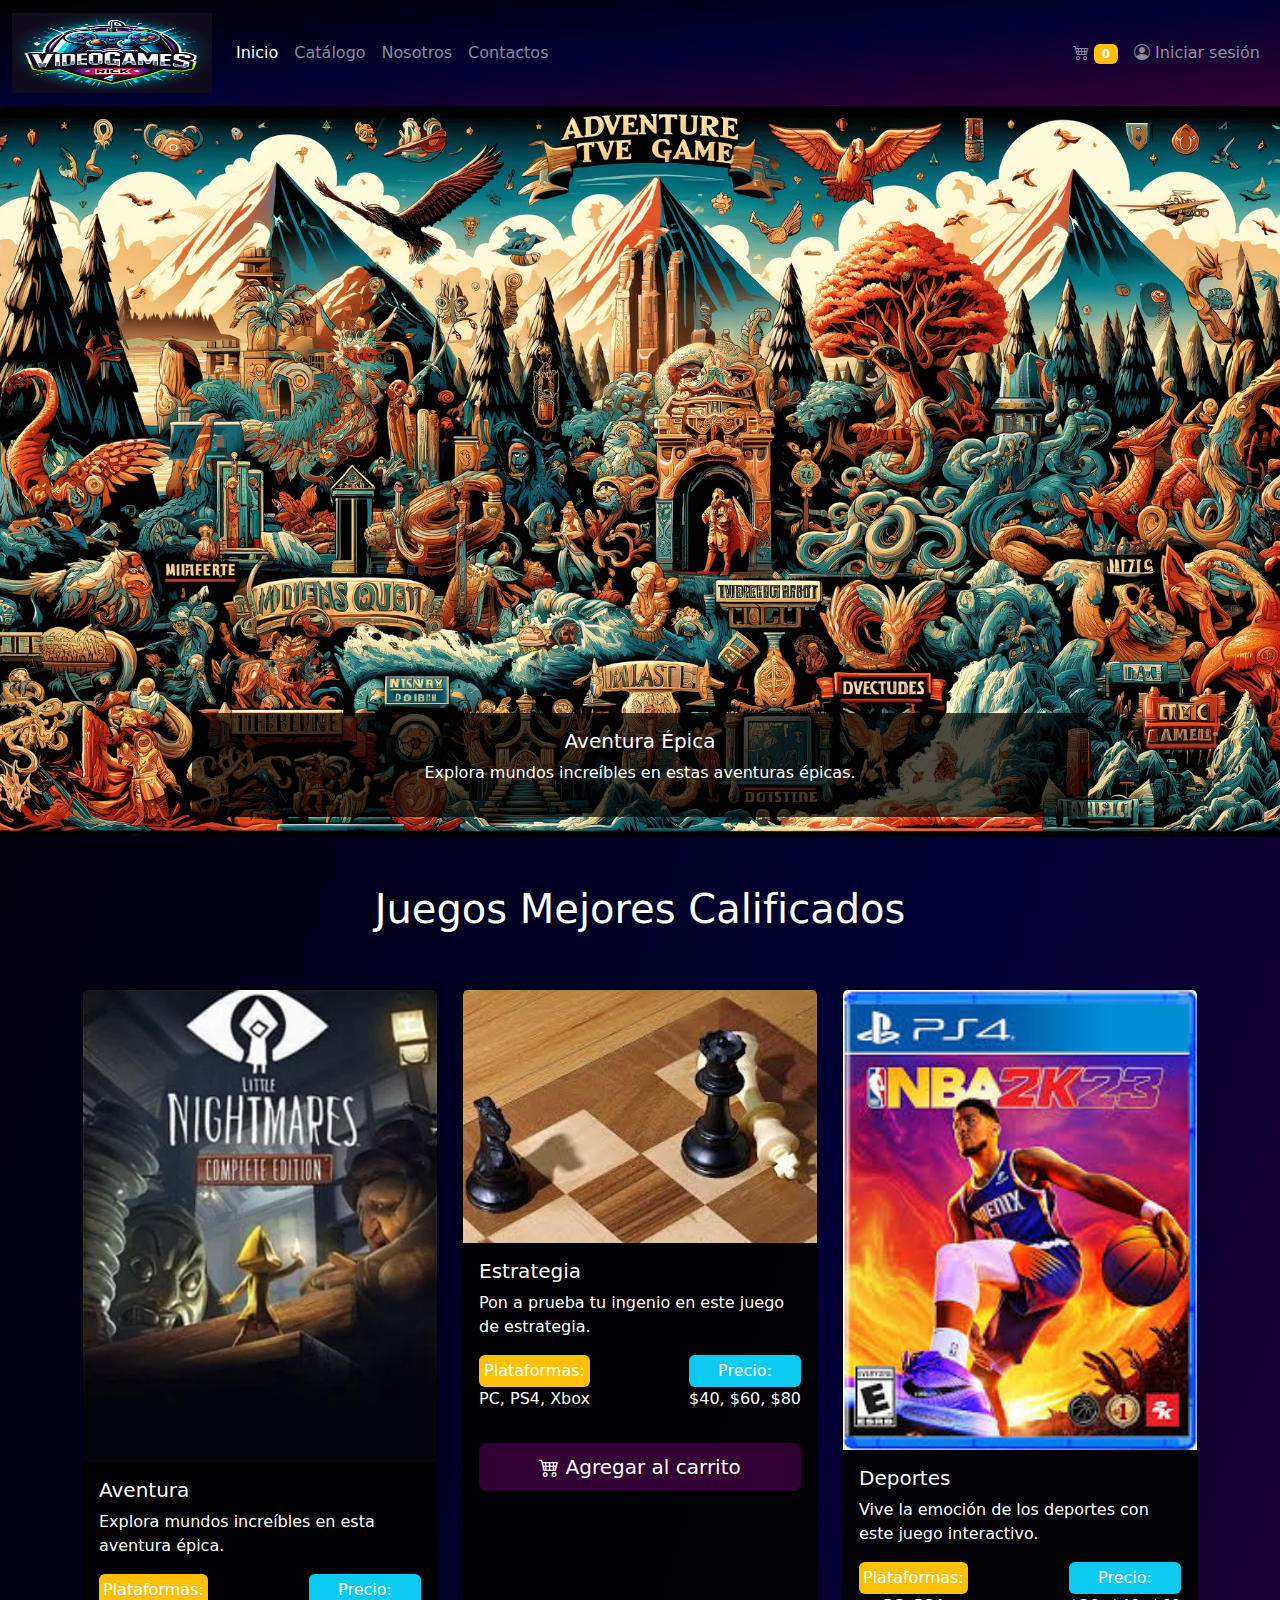
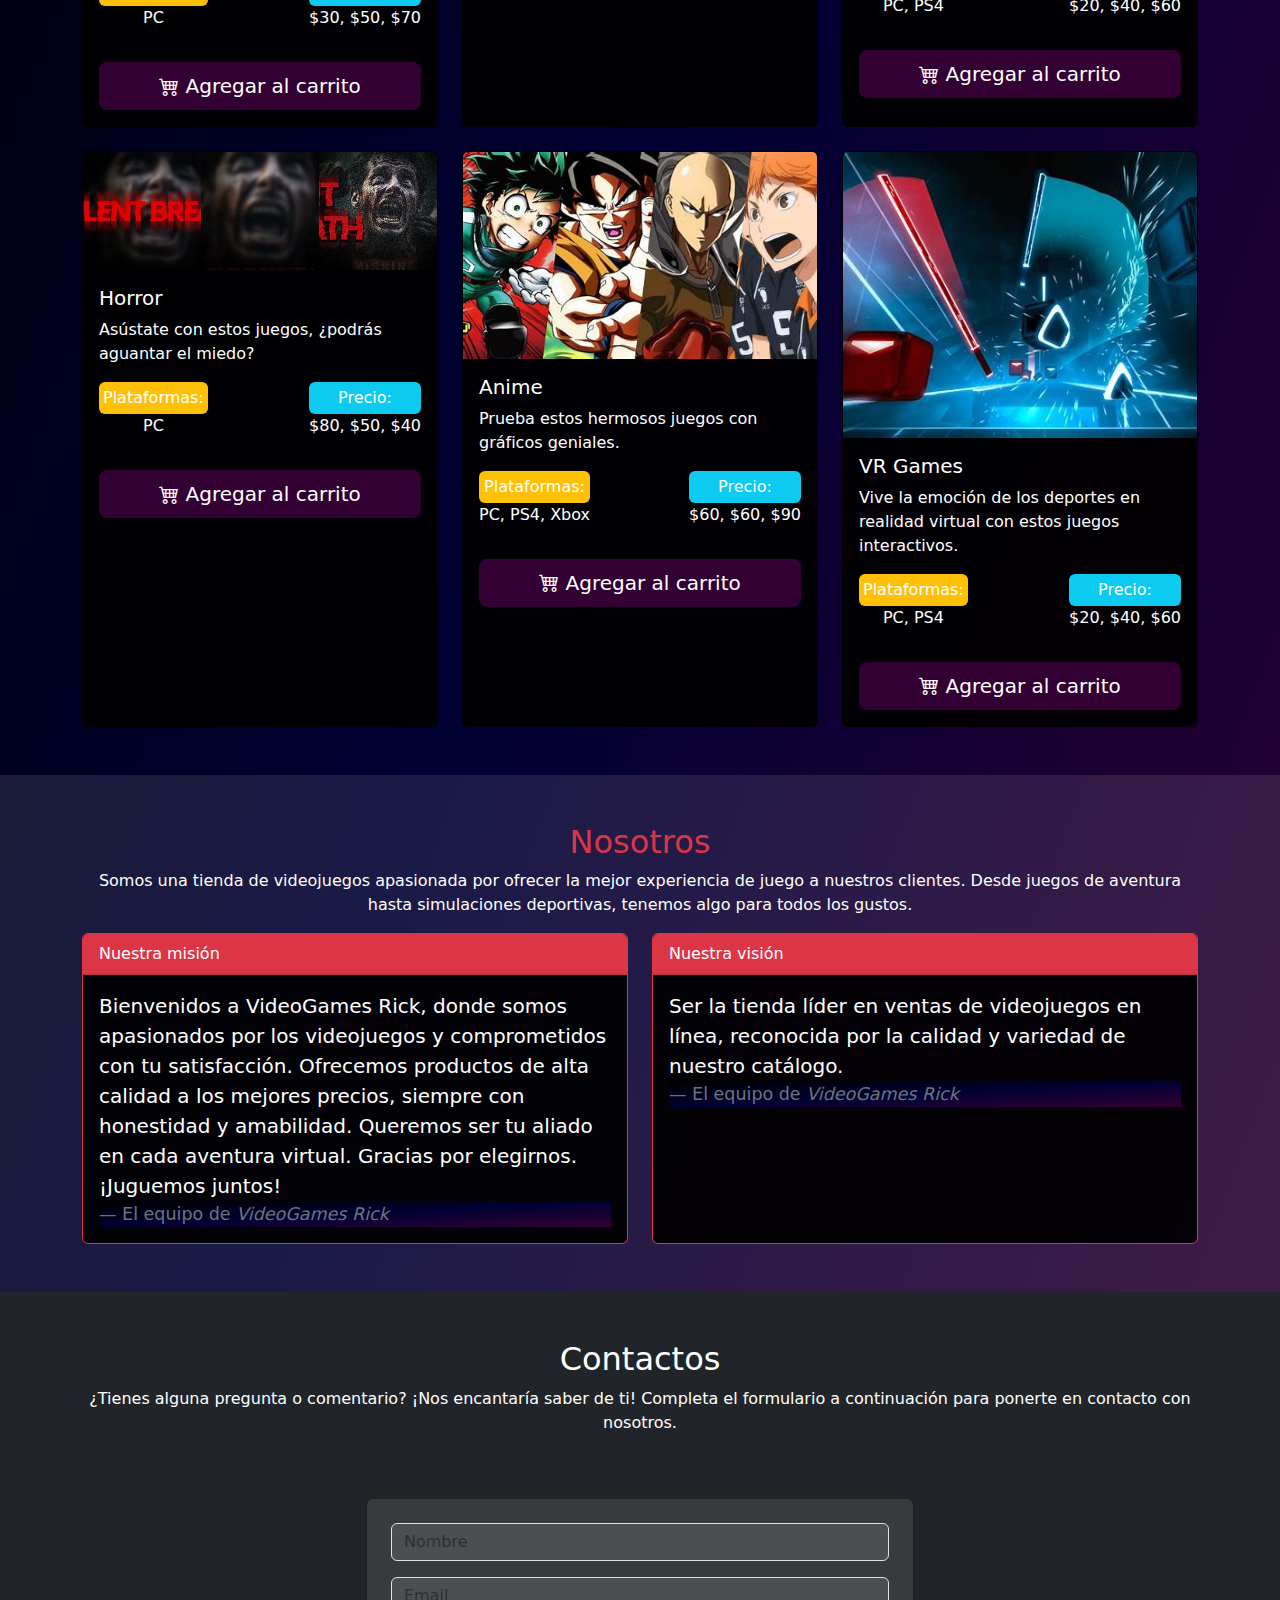
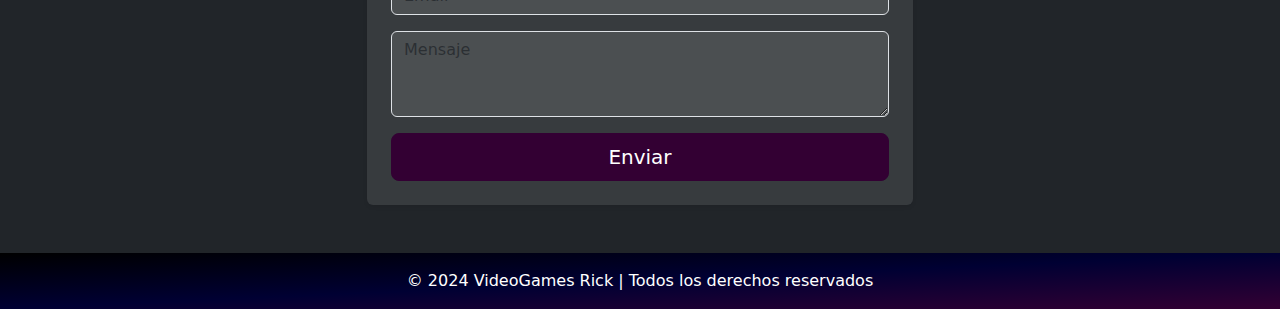
<file: index.html>
<!DOCTYPE html>
<html lang="es">
<head>
    <meta charset="UTF-8">
    <meta name="viewport" content="width=device-width, initial-scale=1.0">
    <title>VideoGames Rick</title>
    <!-- Enlace a la hoja de estilos de Bootstrap -->
    <link href="https://cdn.jsdelivr.net/npm/bootstrap@5.3.3/dist/css/bootstrap.min.css" rel="stylesheet" crossorigin="anonymous">
    <!-- Enlace a los iconos de Bootstrap -->
    <link rel="stylesheet" href="https://cdn.jsdelivr.net/npm/bootstrap-icons@1.11.3/font/bootstrap-icons.min.css">
    <!-- Enlace a la hoja de estilos personalizada -->
    <link rel="stylesheet" href="style.css">
</head>

<body>
    <!-- NAVEGADOR -->
    <nav class="navbar navbar-expand-lg navbar-dark bg-danger sticky-top">
        <div class="container-fluid">
            <a class="navbar-brand" href="#">
                <img src="img/logo.jpg" alt="logo" width="200" height="80">
            </a>
            <button class="navbar-toggler" type="button" data-bs-toggle="collapse" data-bs-target="#navbarNavAltMarkup" aria-controls="navbarNavAltMarkup" aria-expanded="false" aria-label="Toggle navigation">
                <span class="navbar-toggler-icon"></span>
            </button>
            <div class="collapse navbar-collapse" id="navbarNavAltMarkup">
                <div class="navbar-nav">
                    <a class="nav-link active" aria-current="page" href="#">Inicio</a>
                    <a class="nav-link" href="#catalogo">Catálogo</a>
                    <a class="nav-link" href="#nosotros">Nosotros</a>
                    <a class="nav-link" href="#contactos">Contactos</a>
                </div>
                <div class="navbar-nav ms-auto">
                    <a class="nav-link" href="#" id="cart-button">
                        <i class="bi bi-cart4"></i>
                        <span id="cart-count" class="cart-count badge bg-warning">0</span>
                    </a>
                    <a class="nav-link" href="login.html">
                        <i class="bi bi-person-circle"></i> Iniciar sesión
                    </a>
                </div>
            </div>
        </div>
    </nav>

    <!-- Contenedor para los artículos del carrito -->
    <div id="cart-items-container" class="container mt-4 d-none">
        <div class="card">
            <div class="card-header bg-danger text-white">
                Carrito de Compras
            </div>
            <div class="card-body">
                <ul id="cart-items" class="list-group"></ul>
            </div>
        </div>
    </div>

    <!-- CAROUSEL -->
    <div id="carouselExampleFade" class="carousel slide carousel-fade" data-bs-ride="carousel">
        <div class="carousel-inner">
            <div class="carousel-item active">
                <img src="img/slide1.webp" class="d-block w-100" alt="slide1">
                <div class="carousel-caption d-none d-md-block">
                    <h5>Aventura Épica</h5>
                    <p>Explora mundos increíbles en estas aventuras épicas.</p>
                </div>
            </div>
            <div class="carousel-item">
                <img src="img/slide2.jpg" class="d-block w-100" alt="slide2">
                <div class="carousel-caption d-none d-md-block">
                    <h5>Estrategia Maestra</h5>
                    <p>Pon a prueba tu ingenio en estos juegos de estrategia.</p>
                </div>
            </div>
            <div class="carousel-item">
                <img src="img/slide3.jpg" class="d-block w-100" alt="slide3">
                <div class="carousel-caption d-none d-md-block">
                    <h5>Deportes</h5>
                    <p>Vive la emoción de los deportes con estos juegos interactivos.</p>
                </div>
            </div>
        </div>
        <button class="carousel-control-prev" type="button" data-bs-target="#carouselExampleFade" data-bs-slide="prev">
            <span class="carousel-control-prev-icon" aria-hidden="true"></span>
            <span class="visually-hidden">Previous</span>
        </button>
        <button class="carousel-control-next" type="button" data-bs-target="#carouselExampleFade" data-bs-slide="next">
            <span class="carousel-control-next-icon" aria-hidden="true"></span>
            <span class="visually-hidden">Next</span>
        </button>
    </div>

    <!-- CATALOGO -->
    <section id="catalogo" class="catalogo py-5">
        <div class="container">
            <div class="row">
                <h3 class="text-center pb-5 h1">Juegos Mejores Calificados</h3>
            </div>
            <div class="row g-4">
                <div class="col-12 col-md-6 col-lg-4">
                    <div class="card h-100 shadow-sm">
                        <a href="nightmares.html">
                            <img src="img/adventure-game.jpg" class="card-img-top" alt="Aventura Épica">
                        </a>
                        <div class="card-body">
                            <h5 class="card-title">Aventura</h5>
                            <p class="card-text">Explora mundos increíbles en esta aventura épica.</p>
                            <div class="d-flex justify-content-between mb-3">
                                <div>
                                    <div class="bg-warning p-1 rounded text-center">Plataformas:</div>
                                    <p class="text-center">PC</p>
                                </div>
                                <div>
                                    <div class="bg-info p-1 rounded text-center">Precio:</div>
                                    <p class="text-center">$30, $50, $70</p>
                                </div>
                            </div>
                            <button class="btn btn-primary btn-lg w-100 add-to-cart-button">
                                <i class="bi bi-cart4"></i> Agregar al carrito
                            </button>
                        </div>
                    </div>
                </div>
                <div class="col-12 col-md-6 col-lg-4">
                    <div class="card h-100 shadow-sm">
                        <a href="estrategia.html">
                            <img src="img/strategy-game.jpg" class="card-img-top" alt="Estrategia Maestra">
                        </a>
                        <div class="card-body">
                            <h5 class="card-title">Estrategia</h5>
                            <p class="card-text">Pon a prueba tu ingenio en este juego de estrategia.</p>
                            <div class="d-flex justify-content-between mb-3">
                                <div>
                                    <div class="bg-warning p-1 rounded text-center">Plataformas:</div>
                                    <p class="text-center">PC, PS4, Xbox</p>
                                </div>
                                <div>
                                    <div class="bg-info p-1 rounded text-center">Precio:</div>
                                    <p class="text-center">$40, $60, $80</p>
                                </div>
                            </div>
                            <button class="btn btn-primary btn-lg w-100 add-to-cart-button">
                                <i class="bi bi-cart4"></i> Agregar al carrito
                            </button>
                        </div>
                    </div>
                </div>
                <div class="col-12 col-md-6 col-lg-4">
                    <div class="card h-100 shadow-sm">
                        <a href="deportes.html">
                            <img src="img/sports-game.jpg" class="card-img-top" alt="Deportes Extremos">
                        </a>
                        <div class="card-body">
                            <h5 class="card-title">Deportes</h5>
                            <p class="card-text">Vive la emoción de los deportes con este juego interactivo.</p>
                            <div class="d-flex justify-content-between mb-3">
                                <div>
                                    <div class="bg-warning p-1 rounded text-center">Plataformas:</div>
                                    <p class="text-center">PC, PS4</p>
                                </div>
                                <div>
                                    <div class="bg-info p-1 rounded text-center">Precio:</div>
                                    <p class="text-center">$20, $40, $60</p>
                                </div>
                            </div>
                            <button class="btn btn-primary btn-lg w-100 add-to-cart-button">
                                <i class="bi bi-cart4"></i> Agregar al carrito
                            </button>
                        </div>
                    </div>
                </div>
                <div class="col-12 col-md-6 col-lg-4">
                    <div class="card h-100 shadow-sm">
                        <a href="horror.html">
                            <img src="img/horrorgame.jpeg" class="card-img-top" alt="Horror Épico">
                        </a>
                        <div class="card-body">
                            <h5 class="card-title">Horror</h5>
                            <p class="card-text">Asústate con estos juegos, ¿podrás aguantar el miedo?</p>
                            <div class="d-flex justify-content-between mb-3">
                                <div>
                                    <div class="bg-warning p-1 rounded text-center">Plataformas:</div>
                                    <p class="text-center">PC</p>
                                </div>
                                <div>
                                    <div class="bg-info p-1 rounded text-center">Precio:</div>
                                    <p class="text-center">$80, $50, $40</p>
                                </div>
                            </div>
                            <button class="btn btn-primary btn-lg w-100 add-to-cart-button">
                                <i class="bi bi-cart4"></i> Agregar al carrito
                            </button>
                        </div>
                    </div>
                </div>
                <div class="col-12 col-md-6 col-lg-4">
                    <div class="card h-100 shadow-sm">
                        <a href="anime.html">
                            <img src="img/animegame.jpeg" class="card-img-top" alt="Anime Épico">
                        </a>
                        <div class="card-body">
                            <h5 class="card-title">Anime</h5>
                            <p class="card-text">Prueba estos hermosos juegos con gráficos geniales.</p>
                            <div class="d-flex justify-content-between mb-3">
                                <div>
                                    <div class="bg-warning p-1 rounded text-center">Plataformas:</div>
                                    <p class="text-center">PC, PS4, Xbox</p>
                                </div>
                                <div>
                                    <div class="bg-info p-1 rounded text-center">Precio:</div>
                                    <p class="text-center">$60, $60, $90</p>
                                </div>
                            </div>
                            <button class="btn btn-primary btn-lg w-100 add-to-cart-button">
                                <i class="bi bi-cart4"></i> Agregar al carrito
                            </button>
                        </div>
                    </div>
                </div>
                <div class="col-12 col-md-6 col-lg-4">
                    <div class="card h-100 shadow-sm">
                        <a href="vr.html">
                            <img src="img/vrgame.jpeg" class="card-img-top" alt="VR Games">
                        </a>
                        <div class="card-body">
                            <h5 class="card-title">VR Games</h5>
                            <p class="card-text">Vive la emoción de los deportes en realidad virtual con estos juegos interactivos.</p>
                            <div class="d-flex justify-content-between mb-3">
                                <div>
                                    <div class="bg-warning p-1 rounded text-center">Plataformas:</div>
                                    <p class="text-center">PC, PS4</p>
                                </div>
                                <div>
                                    <div class="bg-info p-1 rounded text-center">Precio:</div>
                                    <p class="text-center">$20, $40, $60</p>
                                </div>
                            </div>
                            <button class="btn btn-primary btn-lg w-100 add-to-cart-button">
                                <i class="bi bi-cart4"></i> Agregar al carrito
                            </button>
                        </div>
                    </div>
                </div>
            </div>
        </div>
    </section>

    <!-- NOSOTROS -->
    <section id="nosotros" class="py-5 bg-light">
        <div class="container">
            <div class="row">
                <div class="col">
                    <h2 class="text-center text-danger">Nosotros</h2>
                    <p class="text-center">Somos una tienda de videojuegos apasionada por ofrecer la mejor experiencia de juego a nuestros clientes. Desde juegos de aventura hasta simulaciones deportivas, tenemos algo para todos los gustos.</p>
                    <div class="row g-4">
                        <div class="col-md-6">
                            <div class="card h-100 border-danger">
                                <div class="card-header bg-danger text-white">Nuestra misión</div>
                                <div class="card-body">
                                    <blockquote class="blockquote mb-0">
                                        <p>Bienvenidos a VideoGames Rick, donde somos apasionados por los videojuegos y comprometidos con tu satisfacción. Ofrecemos productos de alta calidad a los mejores precios, siempre con honestidad y amabilidad. Queremos ser tu aliado en cada aventura virtual. Gracias por elegirnos. ¡Juguemos juntos!</p>
                                        <footer class="blockquote-footer">El equipo de <cite title="Source Title">VideoGames Rick</cite></footer>
                                    </blockquote>
                                </div>
                            </div>
                        </div>
                        <div class="col-md-6">
                            <div class="card h-100 border-danger">
                                <div class="card-header bg-danger text-white">Nuestra visión</div>
                                <div class="card-body">
                                    <blockquote class="blockquote mb-0">
                                        <p>Ser la tienda líder en ventas de videojuegos en línea, reconocida por la calidad y variedad de nuestro catálogo.</p>
                                        <footer class="blockquote-footer">El equipo de <cite title="Source Title">VideoGames Rick</cite></footer>
                                    </blockquote>
                                </div>
                            </div>
                        </div>
                    </div>
                </div>
            </div>
        </div>
    </section>

    <!-- CONTACTOS -->
    <section id="contactos" class="py-5 bg-dark text-white">
        <div class="container">
            <div class="row text-center mb-5">
                <div class="col">
                    <h2>Contactos</h2>
                    <p>¿Tienes alguna pregunta o comentario? ¡Nos encantaría saber de ti! Completa el formulario a continuación para ponerte en contacto con nosotros.</p>
                </div>
            </div>
            <div class="row justify-content-center">
                <div class="col-lg-6">
                    <form class="bg-light p-4 rounded shadow-sm">
                        <div class="mb-3">
                            <input class="form-control" placeholder="Nombre" type="text" required>
                        </div>
                        <div class="mb-3">
                            <input class="form-control" placeholder="Email" type="email" required>
                        </div>
                        <div class="mb-3">
                            <textarea class="form-control" placeholder="Mensaje" rows="3" required></textarea>
                        </div>
                        <button class="btn btn-primary btn-lg w-100" type="submit">Enviar</button>
                    </form>
                </div>
            </div>
        </div>
    </section>
    <!-- FOOTER -->
    <footer class="bg-dark text-white text-center py-3">
        <div class="container">
            <p class="mb-0">&copy; 2024 VideoGames Rick | Todos los derechos reservados</p>
        </div>
    </footer>

    <!-- Enlace a los scripts de Bootstrap -->
    <script src="https://cdn.jsdelivr.net/npm/bootstrap@5.3.3/dist/js/bootstrap.bundle.min.js" crossorigin="anonymous"></script>
    <!-- Script para manejar eventos -->
    <script>
        const addToCartButtons = document.querySelectorAll(".add-to-cart-button");
        const cartCountElement = document.getElementById("cart-count");
        const cartItemsContainer = document.getElementById("cart-items-container");
        const cartItemsList = document.getElementById("cart-items");
        const cartButton = document.getElementById("cart-button");
        let cartCount = 0;
        let cartItems = [];

        addToCartButtons.forEach(button => {
            button.addEventListener("click", function(event) {
                cartCount++;
                cartCountElement.textContent = cartCount;
                const card = event.target.closest(".card");
                const itemName = card.querySelector(".card-title").textContent;
                const itemPrice = card.querySelector(".bg-info + p").textContent;
                cartItems.push({ name: itemName, price: itemPrice });
                updateCartDisplay();
                alert("El producto ha sido agregado al carrito.");
            });
        });

        cartButton.addEventListener("click", function() {
            cartItemsContainer.classList.toggle('d-none');
        });

        function updateCartDisplay() {
            cartItemsList.innerHTML = '';
            cartItems.forEach(item => {
                const li = document.createElement("li");
                li.classList.add('list-group-item');
                li.textContent = `${item.name} - ${item.price}`;
                cartItemsList.appendChild(li);
            });
        }
    </script>
</body>
</html>
</file>
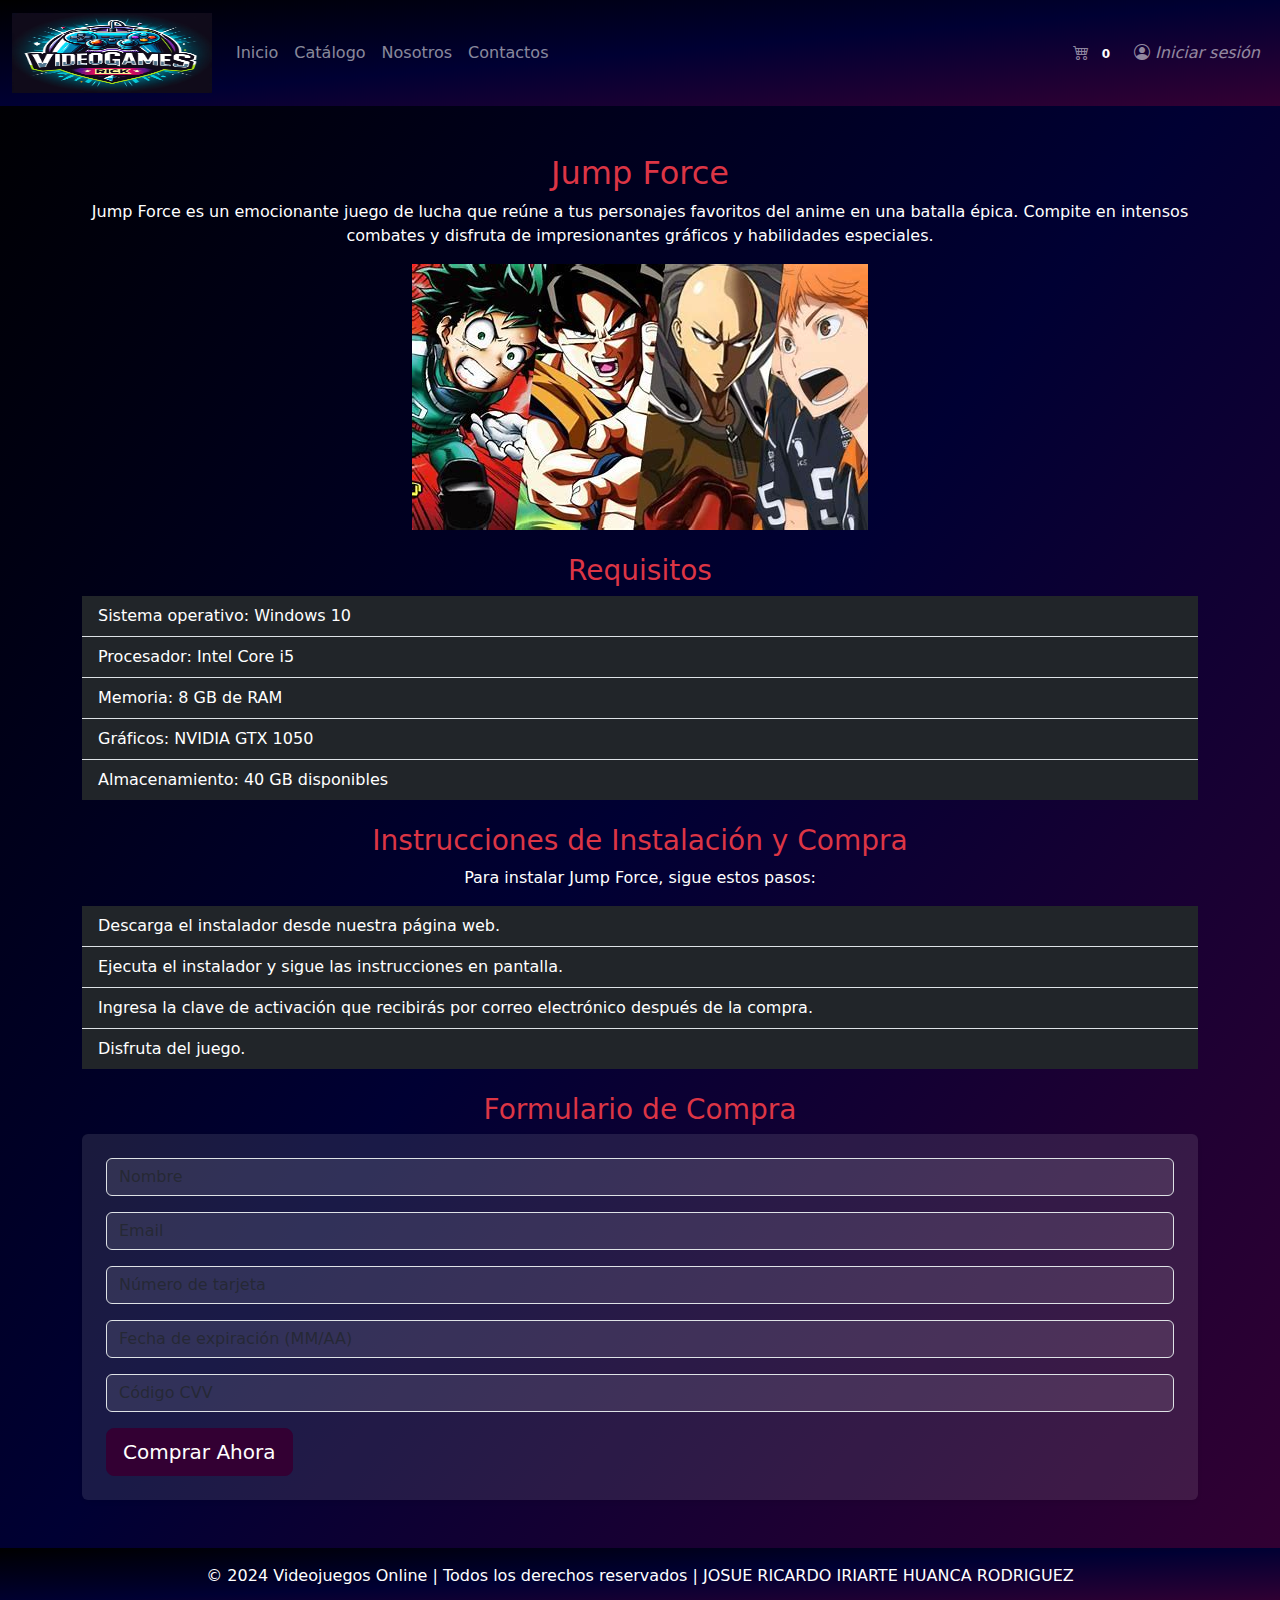
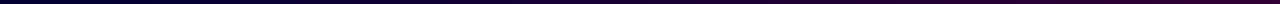
<file: anime.html>
<!DOCTYPE html>
<html lang="es">
<head>
    <meta charset="UTF-8">
    <meta name="viewport" content="width=device-width, initial-scale=1.0">
    <title>Detalles de Jump Force</title>
    <!-- Enlace a la hoja de estilos de Bootstrap -->
    <link href="https://cdn.jsdelivr.net/npm/bootstrap@5.3.3/dist/css/bootstrap.min.css" rel="stylesheet" crossorigin="anonymous">
    <!-- Enlace a los iconos de Bootstrap -->
    <link rel="stylesheet" href="https://cdn.jsdelivr.net/npm/bootstrap-icons@1.11.3/font/bootstrap-icons.min.css">
    <!-- Enlace a la hoja de estilos personalizada -->
    <link rel="stylesheet" href="style.css">
</head>

<body>
    <!-- NAVEGADOR -->
    <!-- Barra de navegación expandida en pantallas grandes, estilo oscuro, y pegajosa en la parte superior -->
    <nav class="navbar navbar-expand-lg navbar-dark bg-danger sticky-top">
        <div class="container-fluid">
            <!-- Marca de la barra de navegación, generalmente el logo -->
            <a class="navbar-brand" href="index.html">
                <img src="img/logo.jpg" alt="logo" width="200" height="80">
            </a>
            <!-- Botón para la vista móvil, colapsa y expande el menú -->
            <button class="navbar-toggler" type="button" data-bs-toggle="collapse" data-bs-target="#navbarNavAltMarkup" aria-controls="navbarNavAltMarkup" aria-expanded="false" aria-label="Toggle navigation">
                <span class="navbar-toggler-icon"></span>
            </button>
            <!-- Menú de navegación colapsable -->
            <div class="collapse navbar-collapse" id="navbarNavAltMarkup">
                <!-- Enlaces de navegación -->
                <div class="navbar-nav">
                    <a class="nav-link" href="index.html">Inicio</a>
                    <a class="nav-link" href="index.html#catalogo">Catálogo</a>
                    <a class="nav-link" href="index.html#nosotros">Nosotros</a>
                    <a class="nav-link" href="index.html#contactos">Contactos</a>
                </div>
                <!-- Enlaces de navegación alineados a la derecha -->
                <div class="navbar-nav ms-auto">
                    <a class="nav-link" href="#">
                        <i class="bi bi-cart4"></i>
                        <!-- Contador de carrito, estilo insignia -->
                        <span id="cart-count" class="cart-count badge">0</span>
                    </a>
                    <a class="nav-link" href="#" id="login-button">
                        <i class="bi bi-person-circle"> Iniciar sesión</i>
                    </a>
                </div>
            </div>
        </div>
    </nav>

    <!-- DETALLES DEL JUEGO -->
    <section id="detalles-juego" class="py-5">
        <div class="container">
            <div class="row">
                <div class="col-12">
                    <h2 class="text-center text-danger">Jump Force</h2>
                    <p class="text-center">Jump Force es un emocionante juego de lucha que reúne a tus personajes favoritos del anime en una batalla épica. Compite en intensos combates y disfruta de impresionantes gráficos y habilidades especiales.</p>
                    <div class="d-flex justify-content-center">
                        <div>
                            <img src="img/animegame.jpeg" class="img-fluid" alt="Imagen del juego">
                        </div>
                    </div>
                    <h3 class="text-center text-danger mt-4">Requisitos</h3>
                    <ul class="list-group list-group-flush">
                        <li class="list-group-item bg-dark text-white">Sistema operativo: Windows 10</li>
                        <li class="list-group-item bg-dark text-white">Procesador: Intel Core i5</li>
                        <li class="list-group-item bg-dark text-white">Memoria: 8 GB de RAM</li>
                        <li class="list-group-item bg-dark text-white">Gráficos: NVIDIA GTX 1050</li>
                        <li class="list-group-item bg-dark text-white">Almacenamiento: 40 GB disponibles</li>
                    </ul>
                    <h3 class="text-center text-danger mt-4">Instrucciones de Instalación y Compra</h3>
                    <p class="text-center">Para instalar Jump Force, sigue estos pasos:</p>
                    <ul class="list-group list-group-flush">
                        <li class="list-group-item bg-dark text-white">Descarga el instalador desde nuestra página web.</li>
                        <li class="list-group-item bg-dark text-white">Ejecuta el instalador y sigue las instrucciones en pantalla.</li>
                        <li class="list-group-item bg-dark text-white">Ingresa la clave de activación que recibirás por correo electrónico después de la compra.</li>
                        <li class="list-group-item bg-dark text-white">Disfruta del juego.</li>
                    </ul>
                    <h3 class="text-center text-danger mt-4">Formulario de Compra</h3>
                    <form class="bg-light p-4 rounded shadow-sm">
                        <div class="mb-3">
                            <input class="form-control" placeholder="Nombre" type="text" required>
                        </div>
                        <div class="mb-3">
                            <input class="form-control" placeholder="Email" type="email" required>
                        </div>
                        <div class="mb-3">
                            <input class="form-control" placeholder="Número de tarjeta" type="text" required>
                        </div>
                        <div class="mb-3">
                            <input class="form-control" placeholder="Fecha de expiración (MM/AA)" type="text" required>
                        </div>
                        <div class="mb-3">
                            <input class="form-control" placeholder="Código CVV" type="text" required>
                        </div>
                        <button class="btn btn-primary btn-lg btn-block" type="submit">Comprar Ahora</button>
                    </form>
                </div>
            </div>
        </div>
    </section>

    <!-- FOOTER -->
    <footer class="bg-dark text-white text-center py-3">
        <div class="container">
            <p class="mb-0">&copy; 2024 Videojuegos Online | Todos los derechos reservados | JOSUE RICARDO IRIARTE HUANCA RODRIGUEZ</p>
        </div>
    </footer>

    <!-- Enlace a los scripts de Bootstrap -->
    <script src="https://cdn.jsdelivr.net/npm/bootstrap@5.3.3/dist/js/bootstrap.bundle.min.js" crossorigin="anonymous"></script>
    <!-- Script para manejar el contenido dinámico -->
    <script>
        document.getElementById("login-button").addEventListener("click", function() {
            alert("Iniciar sesión aún no está disponible.");
        });

        const addToCartButtons = document.querySelectorAll(".add-to-cart-button");
        const cartCountElement = document.getElementById("cart-count");
        let cartCount = 0;

        addToCartButtons.forEach(button => {
            button.addEventListener("click", function() {
                cartCount++;
                cartCountElement.textContent = cartCount;
                alert("El producto ha sido agregado al carrito.");
            });
        });
    </script>
</body>
</html>
</file>
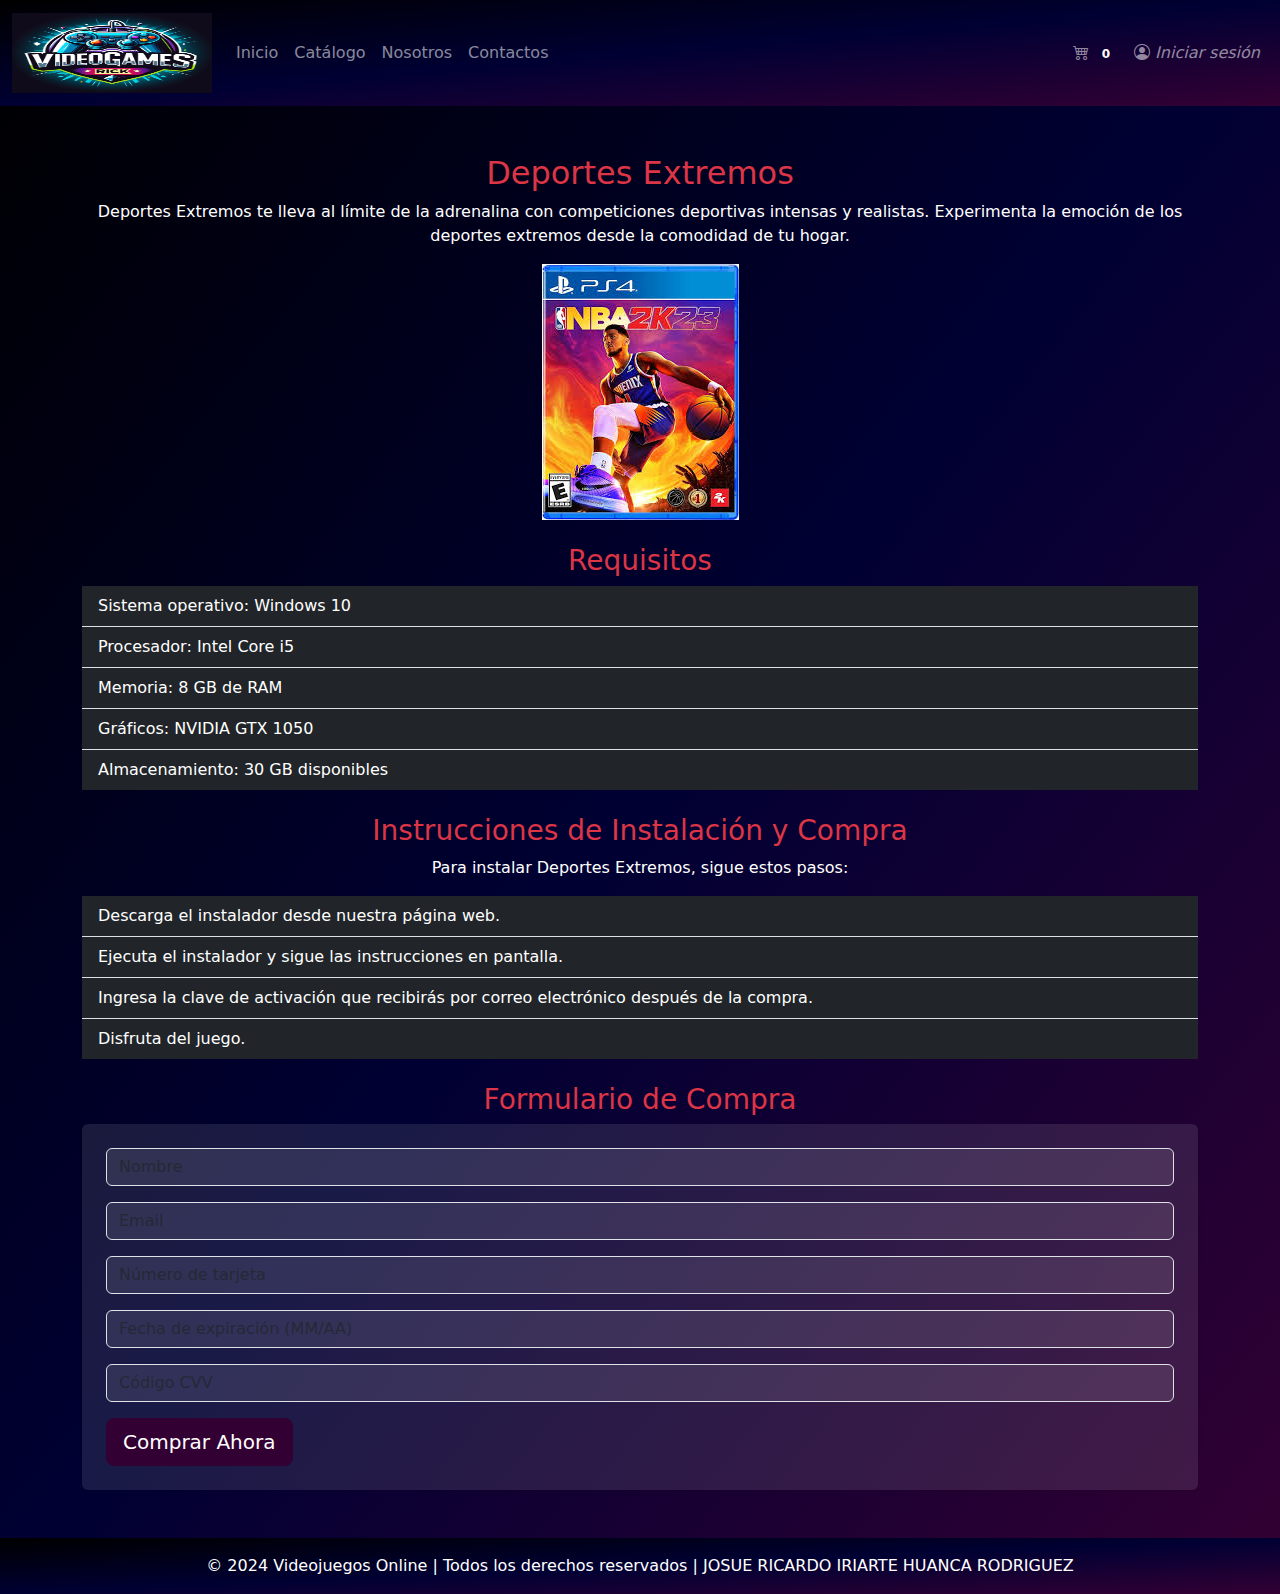
<file: deportes.html>
<!DOCTYPE html>
<html lang="es">
<head>
    <meta charset="UTF-8">
    <meta name="viewport" content="width=device-width, initial-scale=1.0">
    <title>Detalles de Deportes Extremos</title>
    <!-- Enlace a la hoja de estilos de Bootstrap -->
    <link href="https://cdn.jsdelivr.net/npm/bootstrap@5.3.3/dist/css/bootstrap.min.css" rel="stylesheet" crossorigin="anonymous">
    <!-- Enlace a los iconos de Bootstrap -->
    <link rel="stylesheet" href="https://cdn.jsdelivr.net/npm/bootstrap-icons@1.11.3/font/bootstrap-icons.min.css">
    <!-- Enlace a la hoja de estilos personalizada -->
    <link rel="stylesheet" href="style.css">
</head>

<body>
    <!-- NAVEGADOR -->
    <!-- Barra de navegación expandida en pantallas grandes, estilo oscuro, y pegajosa en la parte superior -->
    <nav class="navbar navbar-expand-lg navbar-dark bg-danger sticky-top">
        <div class="container-fluid">
            <!-- Marca de la barra de navegación, generalmente el logo -->
            <a class="navbar-brand" href="index.html">
                <img src="img/logo.jpg" alt="logo" width="200" height="80">
            </a>
            <!-- Botón para la vista móvil, colapsa y expande el menú -->
            <button class="navbar-toggler" type="button" data-bs-toggle="collapse" data-bs-target="#navbarNavAltMarkup" aria-controls="navbarNavAltMarkup" aria-expanded="false" aria-label="Toggle navigation">
                <span class="navbar-toggler-icon"></span>
            </button>
            <!-- Menú de navegación colapsable -->
            <div class="collapse navbar-collapse" id="navbarNavAltMarkup">
                <!-- Enlaces de navegación -->
                <div class="navbar-nav">
                    <a class="nav-link" href="index.html">Inicio</a>
                    <a class="nav-link" href="index.html#catalogo">Catálogo</a>
                    <a class="nav-link" href="index.html#nosotros">Nosotros</a>
                    <a class="nav-link" href="index.html#contactos">Contactos</a>
                </div>
                <!-- Enlaces de navegación alineados a la derecha -->
                <div class="navbar-nav ms-auto">
                    <a class="nav-link" href="#">
                        <i class="bi bi-cart4"></i>
                        <!-- Contador de carrito, estilo insignia -->
                        <span id="cart-count" class="cart-count badge">0</span>
                    </a>
                    <a class="nav-link" href="#" id="login-button">
                        <i class="bi bi-person-circle"> Iniciar sesión</i>
                    </a>
                </div>
            </div>
        </div>
    </nav>

    <!-- DETALLES DEL JUEGO -->
    <section id="detalles-juego" class="py-5">
        <div class="container">
            <div class="row">
                <div class="col-12">
                    <h2 class="text-center text-danger">Deportes Extremos</h2>
                    <p class="text-center">Deportes Extremos te lleva al límite de la adrenalina con competiciones deportivas intensas y realistas. Experimenta la emoción de los deportes extremos desde la comodidad de tu hogar.</p>
                    <div class="d-flex justify-content-center">
                        <div>
                            <img src="img/sports-game.jpg" class="img-fluid" alt="Imagen del juego">
                        </div>
                    </div>
                    <h3 class="text-center text-danger mt-4">Requisitos</h3>
                    <ul class="list-group list-group-flush">
                        <li class="list-group-item bg-dark text-white">Sistema operativo: Windows 10</li>
                        <li class="list-group-item bg-dark text-white">Procesador: Intel Core i5</li>
                        <li class="list-group-item bg-dark text-white">Memoria: 8 GB de RAM</li>
                        <li class="list-group-item bg-dark text-white">Gráficos: NVIDIA GTX 1050</li>
                        <li class="list-group-item bg-dark text-white">Almacenamiento: 30 GB disponibles</li>
                    </ul>
                    <h3 class="text-center text-danger mt-4">Instrucciones de Instalación y Compra</h3>
                    <p class="text-center">Para instalar Deportes Extremos, sigue estos pasos:</p>
                    <ul class="list-group list-group-flush">
                        <li class="list-group-item bg-dark text-white">Descarga el instalador desde nuestra página web.</li>
                        <li class="list-group-item bg-dark text-white">Ejecuta el instalador y sigue las instrucciones en pantalla.</li>
                        <li class="list-group-item bg-dark text-white">Ingresa la clave de activación que recibirás por correo electrónico después de la compra.</li>
                        <li class="list-group-item bg-dark text-white">Disfruta del juego.</li>
                    </ul>
                    <h3 class="text-center text-danger mt-4">Formulario de Compra</h3>
                    <form class="bg-light p-4 rounded shadow-sm">
                        <div class="mb-3">
                            <input class="form-control" placeholder="Nombre" type="text" required>
                        </div>
                        <div class="mb-3">
                            <input class="form-control" placeholder="Email" type="email" required>
                        </div>
                        <div class="mb-3">
                            <input class="form-control" placeholder="Número de tarjeta" type="text" required>
                        </div>
                        <div class="mb-3">
                            <input class="form-control" placeholder="Fecha de expiración (MM/AA)" type="text" required>
                        </div>
                        <div class="mb-3">
                            <input class="form-control" placeholder="Código CVV" type="text" required>
                        </div>
                        <button class="btn btn-primary btn-lg btn-block" type="submit">Comprar Ahora</button>
                    </form>
                </div>
            </div>
        </div>
    </section>

    <!-- FOOTER -->
    <footer class="bg-dark text-white text-center py-3">
        <div class="container">
            <p class="mb-0">&copy; 2024 Videojuegos Online | Todos los derechos reservados | JOSUE RICARDO IRIARTE HUANCA RODRIGUEZ</p>
        </div>
    </footer>

    <!-- Enlace a los scripts de Bootstrap -->
    <script src="https://cdn.jsdelivr.net/npm/bootstrap@5.3.3/dist/js/bootstrap.bundle.min.js" crossorigin="anonymous"></script>
    <!-- Script para manejar el contenido dinámico -->
    <script>
        document.getElementById("login-button").addEventListener("click", function() {
            alert("Iniciar sesión aún no está disponible.");
        });

        const addToCartButtons = document.querySelectorAll(".add-to-cart-button");
        const cartCountElement = document.getElementById("cart-count");
        let cartCount = 0;

        addToCartButtons.forEach(button => {
            button.addEventListener("click", function() {
                cartCount++;
                cartCountElement.textContent = cartCount;
                alert("El producto ha sido agregado al carrito.");
            });
        });
    </script>
</body>
</html>
</file>
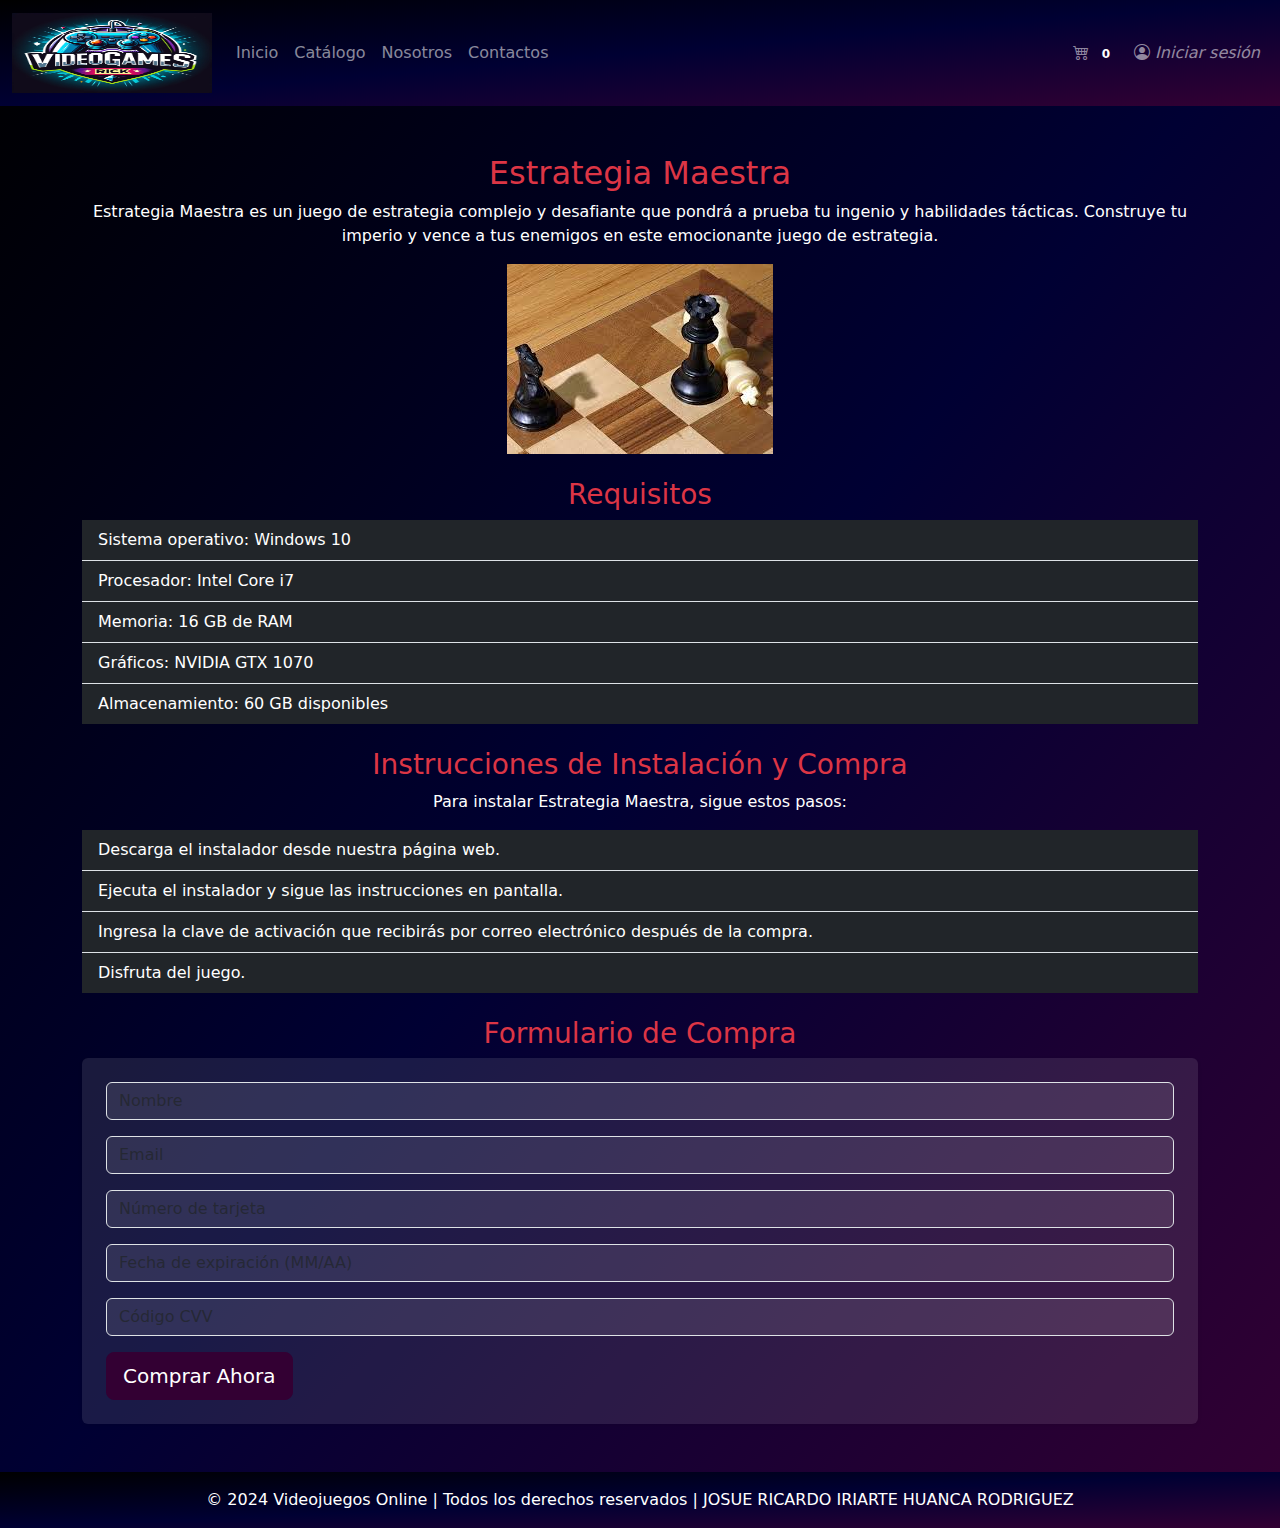
<file: estrategia.html>
<!DOCTYPE html>
<html lang="es">
<head>
    <meta charset="UTF-8">
    <meta name="viewport" content="width=device-width, initial-scale=1.0">
    <title>Detalles de Estrategia Maestra</title>
    <!-- Enlace a la hoja de estilos de Bootstrap -->
    <link href="https://cdn.jsdelivr.net/npm/bootstrap@5.3.3/dist/css/bootstrap.min.css" rel="stylesheet" crossorigin="anonymous">
    <!-- Enlace a los iconos de Bootstrap -->
    <link rel="stylesheet" href="https://cdn.jsdelivr.net/npm/bootstrap-icons@1.11.3/font/bootstrap-icons.min.css">
    <!-- Enlace a la hoja de estilos personalizada -->
    <link rel="stylesheet" href="style.css">
</head>

<body>
    <!-- NAVEGADOR -->
    <!-- Barra de navegación expandida en pantallas grandes, estilo oscuro, y pegajosa en la parte superior -->
    <nav class="navbar navbar-expand-lg navbar-dark bg-danger sticky-top">
        <div class="container-fluid">
            <!-- Marca de la barra de navegación, generalmente el logo -->
            <a class="navbar-brand" href="index.html">
                <img src="img/logo.jpg" alt="logo" width="200" height="80">
            </a>
            <!-- Botón para la vista móvil, colapsa y expande el menú -->
            <button class="navbar-toggler" type="button" data-bs-toggle="collapse" data-bs-target="#navbarNavAltMarkup" aria-controls="navbarNavAltMarkup" aria-expanded="false" aria-label="Toggle navigation">
                <span class="navbar-toggler-icon"></span>
            </button>
            <!-- Menú de navegación colapsable -->
            <div class="collapse navbar-collapse" id="navbarNavAltMarkup">
                <!-- Enlaces de navegación -->
                <div class="navbar-nav">
                    <a class="nav-link" href="index.html">Inicio</a>
                    <a class="nav-link" href="index.html#catalogo">Catálogo</a>
                    <a class="nav-link" href="index.html#nosotros">Nosotros</a>
                    <a class="nav-link" href="index.html#contactos">Contactos</a>
                </div>
                <!-- Enlaces de navegación alineados a la derecha -->
                <div class="navbar-nav ms-auto">
                    <a class="nav-link" href="#">
                        <i class="bi bi-cart4"></i>
                        <!-- Contador de carrito, estilo insignia -->
                        <span id="cart-count" class="cart-count badge">0</span>
                    </a>
                    <a class="nav-link" href="#" id="login-button">
                        <i class="bi bi-person-circle"> Iniciar sesión</i>
                    </a>
                </div>
            </div>
        </div>
    </nav>

    <!-- DETALLES DEL JUEGO -->
    <section id="detalles-juego" class="py-5">
        <div class="container">
            <div class="row">
                <div class="col-12">
                    <h2 class="text-center text-danger">Estrategia Maestra</h2>
                    <p class="text-center">Estrategia Maestra es un juego de estrategia complejo y desafiante que pondrá a prueba tu ingenio y habilidades tácticas. Construye tu imperio y vence a tus enemigos en este emocionante juego de estrategia.</p>
                    <div class="d-flex justify-content-center">
                        <div>
                            <img src="img/strategy-game.jpg" class="img-fluid" alt="Imagen del juego">
                        </div>
                    </div>
                    <h3 class="text-center text-danger mt-4">Requisitos</h3>
                    <ul class="list-group list-group-flush">
                        <li class="list-group-item bg-dark text-white">Sistema operativo: Windows 10</li>
                        <li class="list-group-item bg-dark text-white">Procesador: Intel Core i7</li>
                        <li class="list-group-item bg-dark text-white">Memoria: 16 GB de RAM</li>
                        <li class="list-group-item bg-dark text-white">Gráficos: NVIDIA GTX 1070</li>
                        <li class="list-group-item bg-dark text-white">Almacenamiento: 60 GB disponibles</li>
                    </ul>
                    <h3 class="text-center text-danger mt-4">Instrucciones de Instalación y Compra</h3>
                    <p class="text-center">Para instalar Estrategia Maestra, sigue estos pasos:</p>
                    <ul class="list-group list-group-flush">
                        <li class="list-group-item bg-dark text-white">Descarga el instalador desde nuestra página web.</li>
                        <li class="list-group-item bg-dark text-white">Ejecuta el instalador y sigue las instrucciones en pantalla.</li>
                        <li class="list-group-item bg-dark text-white">Ingresa la clave de activación que recibirás por correo electrónico después de la compra.</li>
                        <li class="list-group-item bg-dark text-white">Disfruta del juego.</li>
                    </ul>
                    <h3 class="text-center text-danger mt-4">Formulario de Compra</h3>
                    <form class="bg-light p-4 rounded shadow-sm">
                        <div class="mb-3">
                            <input class="form-control" placeholder="Nombre" type="text" required>
                        </div>
                        <div class="mb-3">
                            <input class="form-control" placeholder="Email" type="email" required>
                        </div>
                        <div class="mb-3">
                            <input class="form-control" placeholder="Número de tarjeta" type="text" required>
                        </div>
                        <div class="mb-3">
                            <input class="form-control" placeholder="Fecha de expiración (MM/AA)" type="text" required>
                        </div>
                        <div class="mb-3">
                            <input class="form-control" placeholder="Código CVV" type="text" required>
                        </div>
                        <button class="btn btn-primary btn-lg btn-block" type="submit">Comprar Ahora</button>
                    </form>
                </div>
            </div>
        </div>
    </section>

    <!-- FOOTER -->
    <footer class="bg-dark text-white text-center py-3">
        <div class="container">
            <p class="mb-0">&copy; 2024 Videojuegos Online | Todos los derechos reservados | JOSUE RICARDO IRIARTE HUANCA RODRIGUEZ</p>
        </div>
    </footer>

    <!-- Enlace a los scripts de Bootstrap -->
    <script src="https://cdn.jsdelivr.net/npm/bootstrap@5.3.3/dist/js/bootstrap.bundle.min.js" crossorigin="anonymous"></script>
    <!-- Script para manejar el contenido dinámico -->
    <script>
        document.getElementById("login-button").addEventListener("click", function() {
            alert("Iniciar sesión aún no está disponible.");
        });

        const addToCartButtons = document.querySelectorAll(".add-to-cart-button");
        const cartCountElement = document.getElementById("cart-count");
        let cartCount = 0;

        addToCartButtons.forEach(button => {
            button.addEventListener("click", function() {
                cartCount++;
                cartCountElement.textContent = cartCount;
                alert("El producto ha sido agregado al carrito.");
            });
        });
    </script>
</body>
</html>
</file>
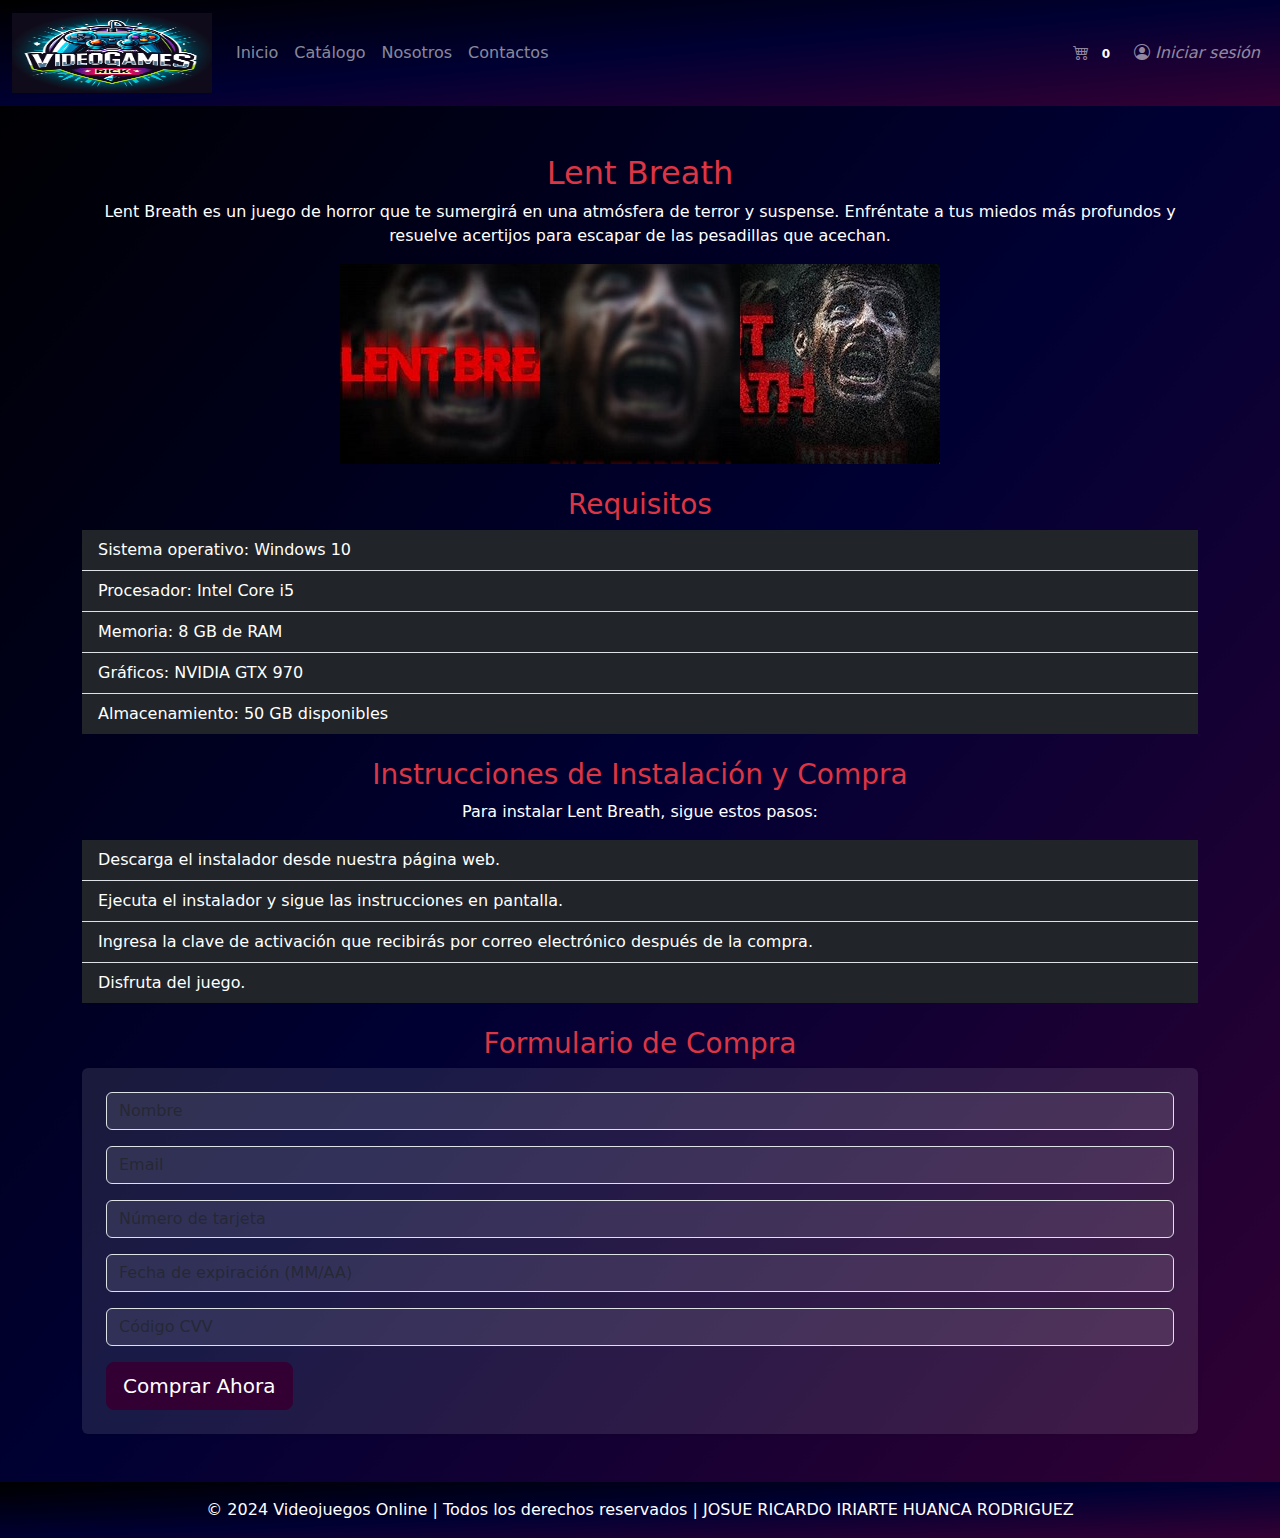
<file: horror.html>
<!DOCTYPE html>
<html lang="es">
<head>
    <meta charset="UTF-8">
    <meta name="viewport" content="width=device-width, initial-scale=1.0">
    <title>Detalles de Lent Breath</title>
    <!-- Enlace a la hoja de estilos de Bootstrap -->
    <link href="https://cdn.jsdelivr.net/npm/bootstrap@5.3.3/dist/css/bootstrap.min.css" rel="stylesheet" crossorigin="anonymous">
    <!-- Enlace a los iconos de Bootstrap -->
    <link rel="stylesheet" href="https://cdn.jsdelivr.net/npm/bootstrap-icons@1.11.3/font/bootstrap-icons.min.css">
    <!-- Enlace a la hoja de estilos personalizada -->
    <link rel="stylesheet" href="style.css">
</head>

<body>
    <!-- NAVEGADOR -->
    <!-- Barra de navegación expandida en pantallas grandes, estilo oscuro, y pegajosa en la parte superior -->
    <nav class="navbar navbar-expand-lg navbar-dark bg-danger sticky-top">
        <div class="container-fluid">
            <!-- Marca de la barra de navegación, generalmente el logo -->
            <a class="navbar-brand" href="index.html">
                <img src="img/logo.jpg" alt="logo" width="200" height="80">
            </a>
            <!-- Botón para la vista móvil, colapsa y expande el menú -->
            <button class="navbar-toggler" type="button" data-bs-toggle="collapse" data-bs-target="#navbarNavAltMarkup" aria-controls="navbarNavAltMarkup" aria-expanded="false" aria-label="Toggle navigation">
                <span class="navbar-toggler-icon"></span>
            </button>
            <!-- Menú de navegación colapsable -->
            <div class="collapse navbar-collapse" id="navbarNavAltMarkup">
                <!-- Enlaces de navegación -->
                <div class="navbar-nav">
                    <a class="nav-link" href="index.html">Inicio</a>
                    <a class="nav-link" href="index.html#catalogo">Catálogo</a>
                    <a class="nav-link" href="index.html#nosotros">Nosotros</a>
                    <a class="nav-link" href="index.html#contactos">Contactos</a>
                </div>
                <!-- Enlaces de navegación alineados a la derecha -->
                <div class="navbar-nav ms-auto">
                    <a class="nav-link" href="#">
                        <i class="bi bi-cart4"></i>
                        <!-- Contador de carrito, estilo insignia -->
                        <span id="cart-count" class="cart-count badge">0</span>
                    </a>
                    <a class="nav-link" href="#" id="login-button">
                        <i class="bi bi-person-circle"> Iniciar sesión</i>
                    </a>
                </div>
            </div>
        </div>
    </nav>

    <!-- DETALLES DEL JUEGO -->
    <section id="detalles-juego" class="py-5">
        <div class="container">
            <div class="row">
                <div class="col-12">
                    <h2 class="text-center text-danger">Lent Breath</h2>
                    <p class="text-center">Lent Breath es un juego de horror que te sumergirá en una atmósfera de terror y suspense. Enfréntate a tus miedos más profundos y resuelve acertijos para escapar de las pesadillas que acechan.</p>
                    <div class="d-flex justify-content-center">
                        <div>
                            <img src="img/horrorgame.jpeg" class="img-fluid" alt="Imagen del juego">
                        </div>
                    </div>
                    <h3 class="text-center text-danger mt-4">Requisitos</h3>
                    <ul class="list-group list-group-flush">
                        <li class="list-group-item bg-dark text-white">Sistema operativo: Windows 10</li>
                        <li class="list-group-item bg-dark text-white">Procesador: Intel Core i5</li>
                        <li class="list-group-item bg-dark text-white">Memoria: 8 GB de RAM</li>
                        <li class="list-group-item bg-dark text-white">Gráficos: NVIDIA GTX 970</li>
                        <li class="list-group-item bg-dark text-white">Almacenamiento: 50 GB disponibles</li>
                    </ul>
                    <h3 class="text-center text-danger mt-4">Instrucciones de Instalación y Compra</h3>
                    <p class="text-center">Para instalar Lent Breath, sigue estos pasos:</p>
                    <ul class="list-group list-group-flush">
                        <li class="list-group-item bg-dark text-white">Descarga el instalador desde nuestra página web.</li>
                        <li class="list-group-item bg-dark text-white">Ejecuta el instalador y sigue las instrucciones en pantalla.</li>
                        <li class="list-group-item bg-dark text-white">Ingresa la clave de activación que recibirás por correo electrónico después de la compra.</li>
                        <li class="list-group-item bg-dark text-white">Disfruta del juego.</li>
                    </ul>
                    <h3 class="text-center text-danger mt-4">Formulario de Compra</h3>
                    <form class="bg-light p-4 rounded shadow-sm">
                        <div class="mb-3">
                            <input class="form-control" placeholder="Nombre" type="text" required>
                        </div>
                        <div class="mb-3">
                            <input class="form-control" placeholder="Email" type="email" required>
                        </div>
                        <div class="mb-3">
                            <input class="form-control" placeholder="Número de tarjeta" type="text" required>
                        </div>
                        <div class="mb-3">
                            <input class="form-control" placeholder="Fecha de expiración (MM/AA)" type="text" required>
                        </div>
                        <div class="mb-3">
                            <input class="form-control" placeholder="Código CVV" type="text" required>
                        </div>
                        <button class="btn btn-primary btn-lg btn-block" type="submit">Comprar Ahora</button>
                    </form>
                </div>
            </div>
        </div>
    </section>

    <!-- FOOTER -->
    <footer class="bg-dark text-white text-center py-3">
        <div class="container">
            <p class="mb-0">&copy; 2024 Videojuegos Online | Todos los derechos reservados | JOSUE RICARDO IRIARTE HUANCA RODRIGUEZ</p>
        </div>
    </footer>

    <!-- Enlace a los scripts de Bootstrap -->
    <script src="https://cdn.jsdelivr.net/npm/bootstrap@5.3.3/dist/js/bootstrap.bundle.min.js" crossorigin="anonymous"></script>
    <!-- Script para manejar el contenido dinámico -->
    <script>
        document.getElementById("login-button").addEventListener("click", function() {
            alert("Iniciar sesión aún no está disponible.");
        });

        const addToCartButtons = document.querySelectorAll(".add-to-cart-button");
        const cartCountElement = document.getElementById("cart-count");
        let cartCount = 0;

        addToCartButtons.forEach(button => {
            button.addEventListener("click", function() {
                cartCount++;
                cartCountElement.textContent = cartCount;
                alert("El producto ha sido agregado al carrito.");
            });
        });
    </script>
</body>
</html>
</file>
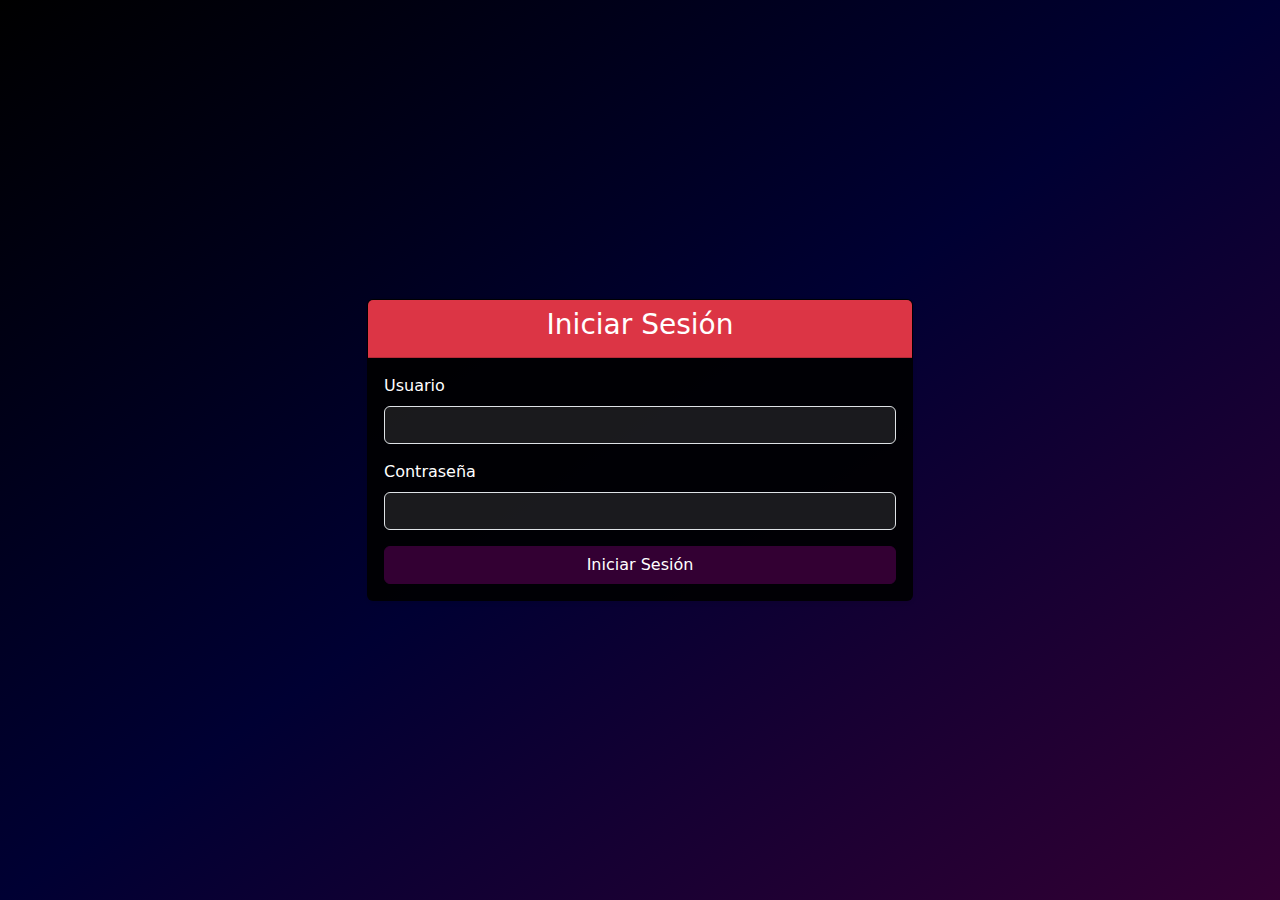
<file: login.html>
<!DOCTYPE html>
<html lang="es">
<head>
    <meta charset="UTF-8">
    <meta name="viewport" content="width=device-width, initial-scale=1.0">
    <title>Inicio de Sesión - VideoGames Rick</title>
    <!-- Enlace a la hoja de estilos de Bootstrap -->
    <link href="https://cdn.jsdelivr.net/npm/bootstrap@5.3.3/dist/css/bootstrap.min.css" rel="stylesheet" crossorigin="anonymous">
    <!-- Enlace a los iconos de Bootstrap -->
    <link rel="stylesheet" href="https://cdn.jsdelivr.net/npm/bootstrap-icons@1.11.3/font/bootstrap-icons.min.css">
    <!-- Enlace a la hoja de estilos personalizada -->
    <link rel="stylesheet" href="style.css">
</head>
<body class="d-flex align-items-center justify-content-center" style="height: 100vh; background-color: #f8f9fa;">
    <div class="container">
        <div class="row justify-content-center">
            <div class="col-md-6">
                <div class="card shadow-sm">
                    <div class="card-header bg-danger text-white text-center">
                        <h3>Iniciar Sesión</h3>
                    </div>
                    <div class="card-body">
                        <form id="login-form">
                            <div class="mb-3">
                                <label for="username" class="form-label">Usuario</label>
                                <input type="text" class="form-control" id="username" required>
                            </div>
                            <div class="mb-3">
                                <label for="password" class="form-label">Contraseña</label>
                                <input type="password" class="form-control" id="password" required>
                            </div>
                            <button type="submit" class="btn btn-primary w-100">Iniciar Sesión</button>
                        </form>
                        <div id="login-error" class="mt-3 text-danger" style="display: none;">
                            Usuario o contraseña incorrecta.
                        </div>
                    </div>
                </div>
            </div>
        </div>
    </div>

    <!-- Enlace a los scripts de Bootstrap -->
    <script src="https://cdn.jsdelivr.net/npm/bootstrap@5.3.3/dist/js/bootstrap.bundle.min.js" crossorigin="anonymous"></script>
    <!-- Script para manejar el inicio de sesión -->
    <script>
        document.getElementById('login-form').addEventListener('submit', function(event) {
            event.preventDefault();
            const username = document.getElementById('username').value;
            const password = document.getElementById('password').value;

            if (username === 'Ricardo' && password === 'Skylark2024:v') {
                window.location.href = 'index.html';
            } else {
                document.getElementById('login-error').style.display = 'block';
            }
        });
    </script>
</body>
</html>
</file>
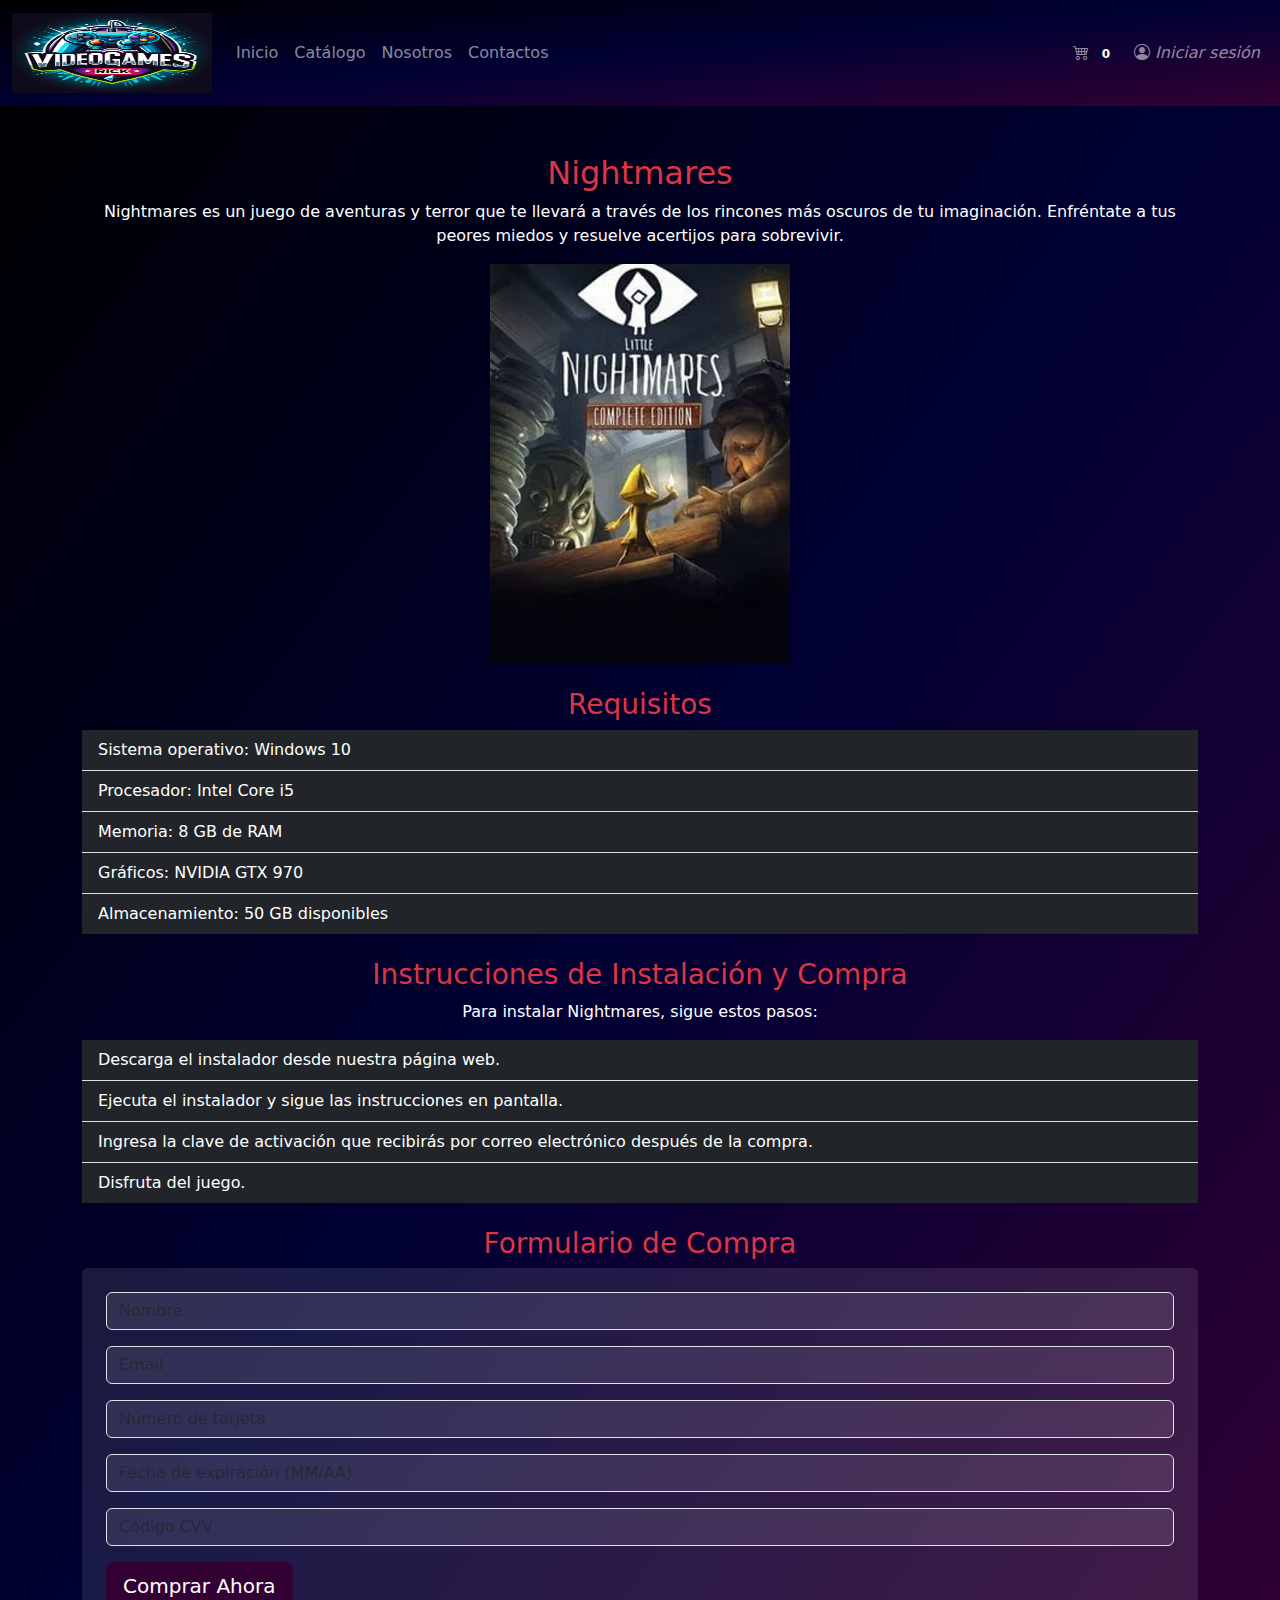
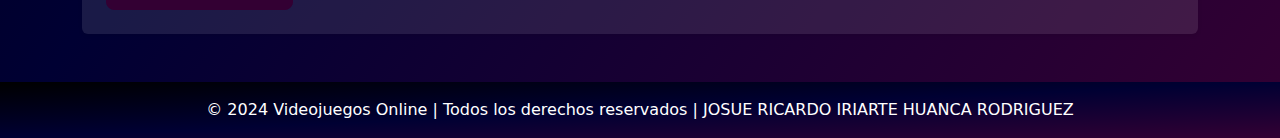
<file: nightmares.html>
<!DOCTYPE html>
<html lang="es">
<head>
    <meta charset="UTF-8">
    <meta name="viewport" content="width=device-width, initial-scale=1.0">
    <title>Detalles de Nightmares</title>
    <!-- Enlace a la hoja de estilos de Bootstrap -->
    <link href="https://cdn.jsdelivr.net/npm/bootstrap@5.3.3/dist/css/bootstrap.min.css" rel="stylesheet" crossorigin="anonymous">
    <!-- Enlace a los iconos de Bootstrap -->
    <link rel="stylesheet" href="https://cdn.jsdelivr.net/npm/bootstrap-icons@1.11.3/font/bootstrap-icons.min.css">
    <!-- Enlace a la hoja de estilos personalizada -->
    <link rel="stylesheet" href="style.css">
</head>

<body>
    <!-- NAVEGADOR -->
    <!-- Barra de navegación expandida en pantallas grandes, estilo oscuro, y pegajosa en la parte superior -->
    <nav class="navbar navbar-expand-lg navbar-dark bg-danger sticky-top">
        <div class="container-fluid">
            <!-- Marca de la barra de navegación, generalmente el logo -->
            <a class="navbar-brand" href="index.html">
                <img src="img/logo.jpg" alt="logo" width="200" height="80">
            </a>
            <!-- Botón para la vista móvil, colapsa y expande el menú -->
            <button class="navbar-toggler" type="button" data-bs-toggle="collapse" data-bs-target="#navbarNavAltMarkup" aria-controls="navbarNavAltMarkup" aria-expanded="false" aria-label="Toggle navigation">
                <span class="navbar-toggler-icon"></span>
            </button>
            <!-- Menú de navegación colapsable -->
            <div class="collapse navbar-collapse" id="navbarNavAltMarkup">
                <!-- Enlaces de navegación -->
                <div class="navbar-nav">
                    <a class="nav-link" href="index.html">Inicio</a>
                    <a class="nav-link" href="index.html#catalogo">Catálogo</a>
                    <a class="nav-link" href="index.html#nosotros">Nosotros</a>
                    <a class="nav-link" href="index.html#contactos">Contactos</a>
                </div>
                <!-- Enlaces de navegación alineados a la derecha -->
                <div class="navbar-nav ms-auto">
                    <a class="nav-link" href="#">
                        <i class="bi bi-cart4"></i>
                        <!-- Contador de carrito, estilo insignia -->
                        <span id="cart-count" class="cart-count badge">0</span>
                    </a>
                    <a class="nav-link" href="#" id="login-button">
                        <i class="bi bi-person-circle"> Iniciar sesión</i>
                    </a>
                </div>
            </div>
        </div>
    </nav>

    <!-- DETALLES DEL JUEGO -->
    <section id="detalles-juego" class="py-5">
        <div class="container">
            <div class="row">
                <div class="col-12">
                    <h2 class="text-center text-danger">Nightmares</h2>
                    <p class="text-center">Nightmares es un juego de aventuras y terror que te llevará a través de los rincones más oscuros de tu imaginación. Enfréntate a tus peores miedos y resuelve acertijos para sobrevivir.</p>
                    <div class="d-flex justify-content-center">
                        <div>
                            <img src="img/adventure-game.jpg" class="img-fluid" alt="Imagen del juego">
                        </div>
                    </div>
                    <h3 class="text-center text-danger mt-4">Requisitos</h3>
                    <ul class="list-group list-group-flush">
                        <li class="list-group-item bg-dark text-white">Sistema operativo: Windows 10</li>
                        <li class="list-group-item bg-dark text-white">Procesador: Intel Core i5</li>
                        <li class="list-group-item bg-dark text-white">Memoria: 8 GB de RAM</li>
                        <li class="list-group-item bg-dark text-white">Gráficos: NVIDIA GTX 970</li>
                        <li class="list-group-item bg-dark text-white">Almacenamiento: 50 GB disponibles</li>
                    </ul>
                    <h3 class="text-center text-danger mt-4">Instrucciones de Instalación y Compra</h3>
                    <p class="text-center">Para instalar Nightmares, sigue estos pasos:</p>
                    <ul class="list-group list-group-flush">
                        <li class="list-group-item bg-dark text-white">Descarga el instalador desde nuestra página web.</li>
                        <li class="list-group-item bg-dark text-white">Ejecuta el instalador y sigue las instrucciones en pantalla.</li>
                        <li class="list-group-item bg-dark text-white">Ingresa la clave de activación que recibirás por correo electrónico después de la compra.</li>
                        <li class="list-group-item bg-dark text-white">Disfruta del juego.</li>
                    </ul>
                    <h3 class="text-center text-danger mt-4">Formulario de Compra</h3>
                    <form class="bg-light p-4 rounded shadow-sm">
                        <div class="mb-3">
                            <input class="form-control" placeholder="Nombre" type="text" required>
                        </div>
                        <div class="mb-3">
                            <input class="form-control" placeholder="Email" type="email" required>
                        </div>
                        <div class="mb-3">
                            <input class="form-control" placeholder="Número de tarjeta" type="text" required>
                        </div>
                        <div class="mb-3">
                            <input class="form-control" placeholder="Fecha de expiración (MM/AA)" type="text" required>
                        </div>
                        <div class="mb-3">
                            <input class="form-control" placeholder="Código CVV" type="text" required>
                        </div>
                        <button class="btn btn-primary btn-lg btn-block" type="submit">Comprar Ahora</button>
                    </form>
                </div>
            </div>
        </div>
    </section>

    <!-- FOOTER -->
    <footer class="bg-dark text-white text-center py-3">
        <div class="container">
            <p class="mb-0">&copy; 2024 Videojuegos Online | Todos los derechos reservados | JOSUE RICARDO IRIARTE HUANCA RODRIGUEZ</p>
        </div>
    </footer>

    <!-- Enlace a los scripts de Bootstrap -->
    <script src="https://cdn.jsdelivr.net/npm/bootstrap@5.3.3/dist/js/bootstrap.bundle.min.js" crossorigin="anonymous"></script>
    <!-- Script para manejar el contenido dinámico -->
    <script>
        document.getElementById("login-button").addEventListener("click", function() {
            alert("Iniciar sesión aún no está disponible.");
        });

        const addToCartButtons = document.querySelectorAll(".add-to-cart-button");
        const cartCountElement = document.getElementById("cart-count");
        let cartCount = 0;

        addToCartButtons.forEach(button => {
            button.addEventListener("click", function() {
                cartCount++;
                cartCountElement.textContent = cartCount;
                alert("El producto ha sido agregado al carrito.");
            });
        });
    </script>
</body>
</html>
</file>
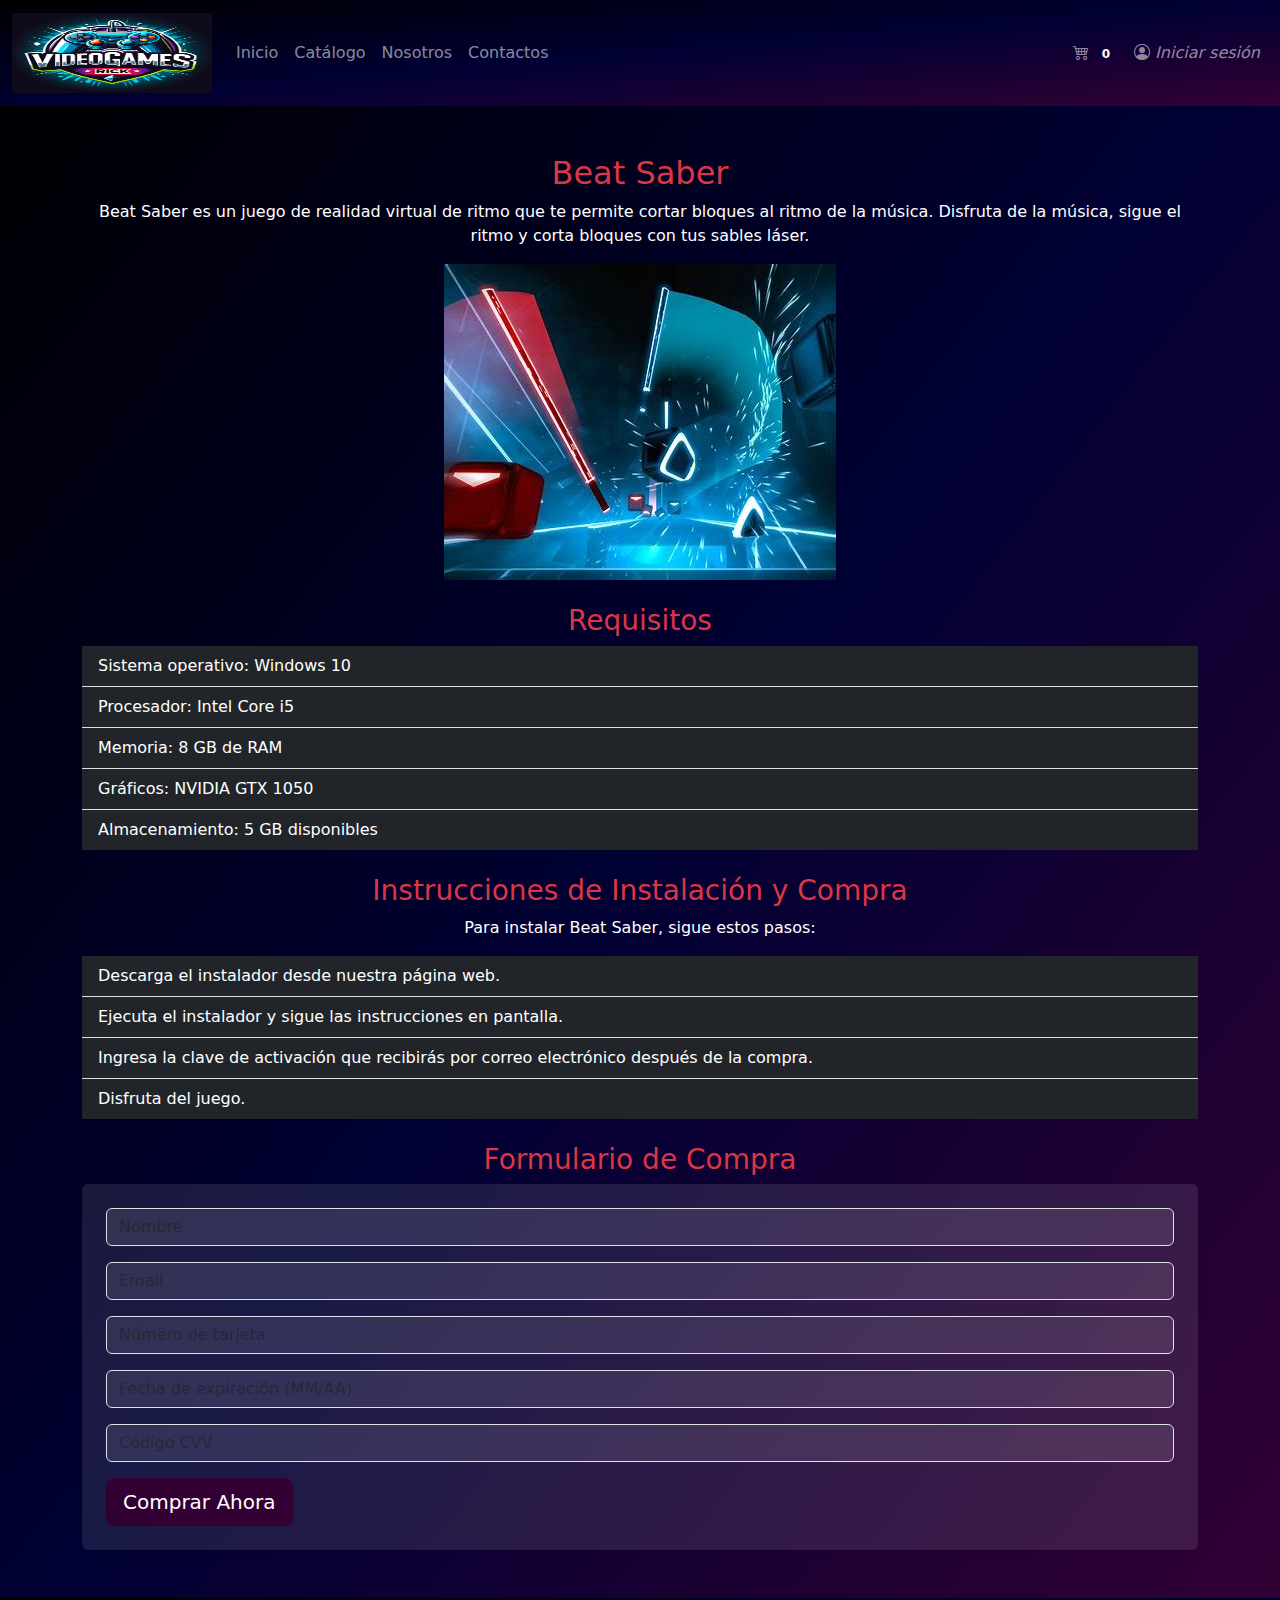
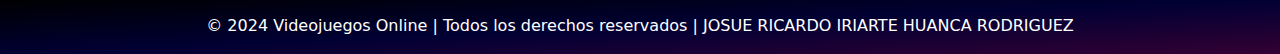
<file: vr.html>
<!DOCTYPE html>
<html lang="es">
<head>
    <meta charset="UTF-8">
    <meta name="viewport" content="width=device-width, initial-scale=1.0">
    <title>Detalles de Beat Saber</title>
    <!-- Enlace a la hoja de estilos de Bootstrap -->
    <link href="https://cdn.jsdelivr.net/npm/bootstrap@5.3.3/dist/css/bootstrap.min.css" rel="stylesheet" crossorigin="anonymous">
    <!-- Enlace a los iconos de Bootstrap -->
    <link rel="stylesheet" href="https://cdn.jsdelivr.net/npm/bootstrap-icons@1.11.3/font/bootstrap-icons.min.css">
    <!-- Enlace a la hoja de estilos personalizada -->
    <link rel="stylesheet" href="style.css">
</head>

<body>
    <!-- NAVEGADOR -->
    <!-- Barra de navegación expandida en pantallas grandes, estilo oscuro, y pegajosa en la parte superior -->
    <nav class="navbar navbar-expand-lg navbar-dark bg-danger sticky-top">
        <div class="container-fluid">
            <!-- Marca de la barra de navegación, generalmente el logo -->
            <a class="navbar-brand" href="index.html">
                <img src="img/logo.jpg" alt="logo" width="200" height="80">
            </a>
            <!-- Botón para la vista móvil, colapsa y expande el menú -->
            <button class="navbar-toggler" type="button" data-bs-toggle="collapse" data-bs-target="#navbarNavAltMarkup" aria-controls="navbarNavAltMarkup" aria-expanded="false" aria-label="Toggle navigation">
                <span class="navbar-toggler-icon"></span>
            </button>
            <!-- Menú de navegación colapsable -->
            <div class="collapse navbar-collapse" id="navbarNavAltMarkup">
                <!-- Enlaces de navegación -->
                <div class="navbar-nav">
                    <a class="nav-link" href="index.html">Inicio</a>
                    <a class="nav-link" href="index.html#catalogo">Catálogo</a>
                    <a class="nav-link" href="index.html#nosotros">Nosotros</a>
                    <a class="nav-link" href="index.html#contactos">Contactos</a>
                </div>
                <!-- Enlaces de navegación alineados a la derecha -->
                <div class="navbar-nav ms-auto">
                    <a class="nav-link" href="#">
                        <i class="bi bi-cart4"></i>
                        <!-- Contador de carrito, estilo insignia -->
                        <span id="cart-count" class="cart-count badge">0</span>
                    </a>
                    <a class="nav-link" href="#" id="login-button">
                        <i class="bi bi-person-circle"> Iniciar sesión</i>
                    </a>
                </div>
            </div>
        </div>
    </nav>

    <!-- DETALLES DEL JUEGO -->
    <section id="detalles-juego" class="py-5">
        <div class="container">
            <div class="row">
                <div class="col-12">
                    <h2 class="text-center text-danger">Beat Saber</h2>
                    <p class="text-center">Beat Saber es un juego de realidad virtual de ritmo que te permite cortar bloques al ritmo de la música. Disfruta de la música, sigue el ritmo y corta bloques con tus sables láser.</p>
                    <div class="d-flex justify-content-center">
                        <div>
                            <img src="img/vrgame.jpeg" class="img-fluid" alt="Imagen del juego">
                        </div>
                    </div>
                    <h3 class="text-center text-danger mt-4">Requisitos</h3>
                    <ul class="list-group list-group-flush">
                        <li class="list-group-item bg-dark text-white">Sistema operativo: Windows 10</li>
                        <li class="list-group-item bg-dark text-white">Procesador: Intel Core i5</li>
                        <li class="list-group-item bg-dark text-white">Memoria: 8 GB de RAM</li>
                        <li class="list-group-item bg-dark text-white">Gráficos: NVIDIA GTX 1050</li>
                        <li class="list-group-item bg-dark text-white">Almacenamiento: 5 GB disponibles</li>
                    </ul>
                    <h3 class="text-center text-danger mt-4">Instrucciones de Instalación y Compra</h3>
                    <p class="text-center">Para instalar Beat Saber, sigue estos pasos:</p>
                    <ul class="list-group list-group-flush">
                        <li class="list-group-item bg-dark text-white">Descarga el instalador desde nuestra página web.</li>
                        <li class="list-group-item bg-dark text-white">Ejecuta el instalador y sigue las instrucciones en pantalla.</li>
                        <li class="list-group-item bg-dark text-white">Ingresa la clave de activación que recibirás por correo electrónico después de la compra.</li>
                        <li class="list-group-item bg-dark text-white">Disfruta del juego.</li>
                    </ul>
                    <h3 class="text-center text-danger mt-4">Formulario de Compra</h3>
                    <form class="bg-light p-4 rounded shadow-sm">
                        <div class="mb-3">
                            <input class="form-control" placeholder="Nombre" type="text" required>
                        </div>
                        <div class="mb-3">
                            <input class="form-control" placeholder="Email" type="email" required>
                        </div>
                        <div class="mb-3">
                            <input class="form-control" placeholder="Número de tarjeta" type="text" required>
                        </div>
                        <div class="mb-3">
                            <input class="form-control" placeholder="Fecha de expiración (MM/AA)" type="text" required>
                        </div>
                        <div class="mb-3">
                            <input class="form-control" placeholder="Código CVV" type="text" required>
                        </div>
                        <button class="btn btn-primary btn-lg btn-block" type="submit">Comprar Ahora</button>
                    </form>
                </div>
            </div>
        </div>
    </section>

    <!-- FOOTER -->
    <footer class="bg-dark text-white text-center py-3">
        <div class="container">
            <p class="mb-0">&copy; 2024 Videojuegos Online | Todos los derechos reservados | JOSUE RICARDO IRIARTE HUANCA RODRIGUEZ</p>
        </div>
    </footer>

    <!-- Enlace a los scripts de Bootstrap -->
    <script src="https://cdn.jsdelivr.net/npm/bootstrap@5.3.3/dist/js/bootstrap.bundle.min.js" crossorigin="anonymous"></script>
    <!-- Script para manejar el contenido dinámico -->
    <script>
        document.getElementById("login-button").addEventListener("click", function() {
            alert("Iniciar sesión aún no está disponible.");
        });

        const addToCartButtons = document.querySelectorAll(".add-to-cart-button");
        const cartCountElement = document.getElementById("cart-count");
        let cartCount = 0;

        addToCartButtons.forEach(button => {
            button.addEventListener("click", function() {
                cartCount++;
                cartCountElement.textContent = cartCount;
                alert("El producto ha sido agregado al carrito.");
            });
        });
    </script>
</body>
</html>
</file>
<file: style.css>
body {
    background: linear-gradient(to bottom right, #000000, #000033, #330033);
    color: white;
}
.navbar {
    background: linear-gradient(to bottom right, #000000, #000033, #330033);
}
.card {
    background: rgba(0, 0, 0, 0.9);
    color: white;
}
.card .bg-warning, .card .bg-info {
    background: rgba(255, 255, 255, 0.1);
}
.bg-light, .form-control {
    background: rgba(255, 255, 255, 0.1) !important;
    color: white !important;
}
.carousel-caption {
    background: rgba(0, 0, 0, 0.7);
    padding: 1rem;
}
footer {
    background: linear-gradient(to bottom right, #000000, #000033, #330033);
}
.btn-primary {
    background-color: #330033;
    border-color: #330033;
}
.btn-primary:hover {
    background-color: #000033;
    border-color: #000033;
}
mb-3{
    color: red;
}

/* Estilo para el contenedor del carrito */
cart-items-container {
    display: none;
    position: absolute;
    top: 50px;
    right: 10px;
    width: 300px;
    background-color: white;
    box-shadow: 0 0 10px rgba(0, 0, 0, 0.1);
    padding: 10px;
    z-index: 1000;
}
cart-items {
    list-style: none;
    padding: 0;
}
cart-items li {
    padding: 5px 0;
    border-bottom: 1px solid #ddd;
}
</file>
